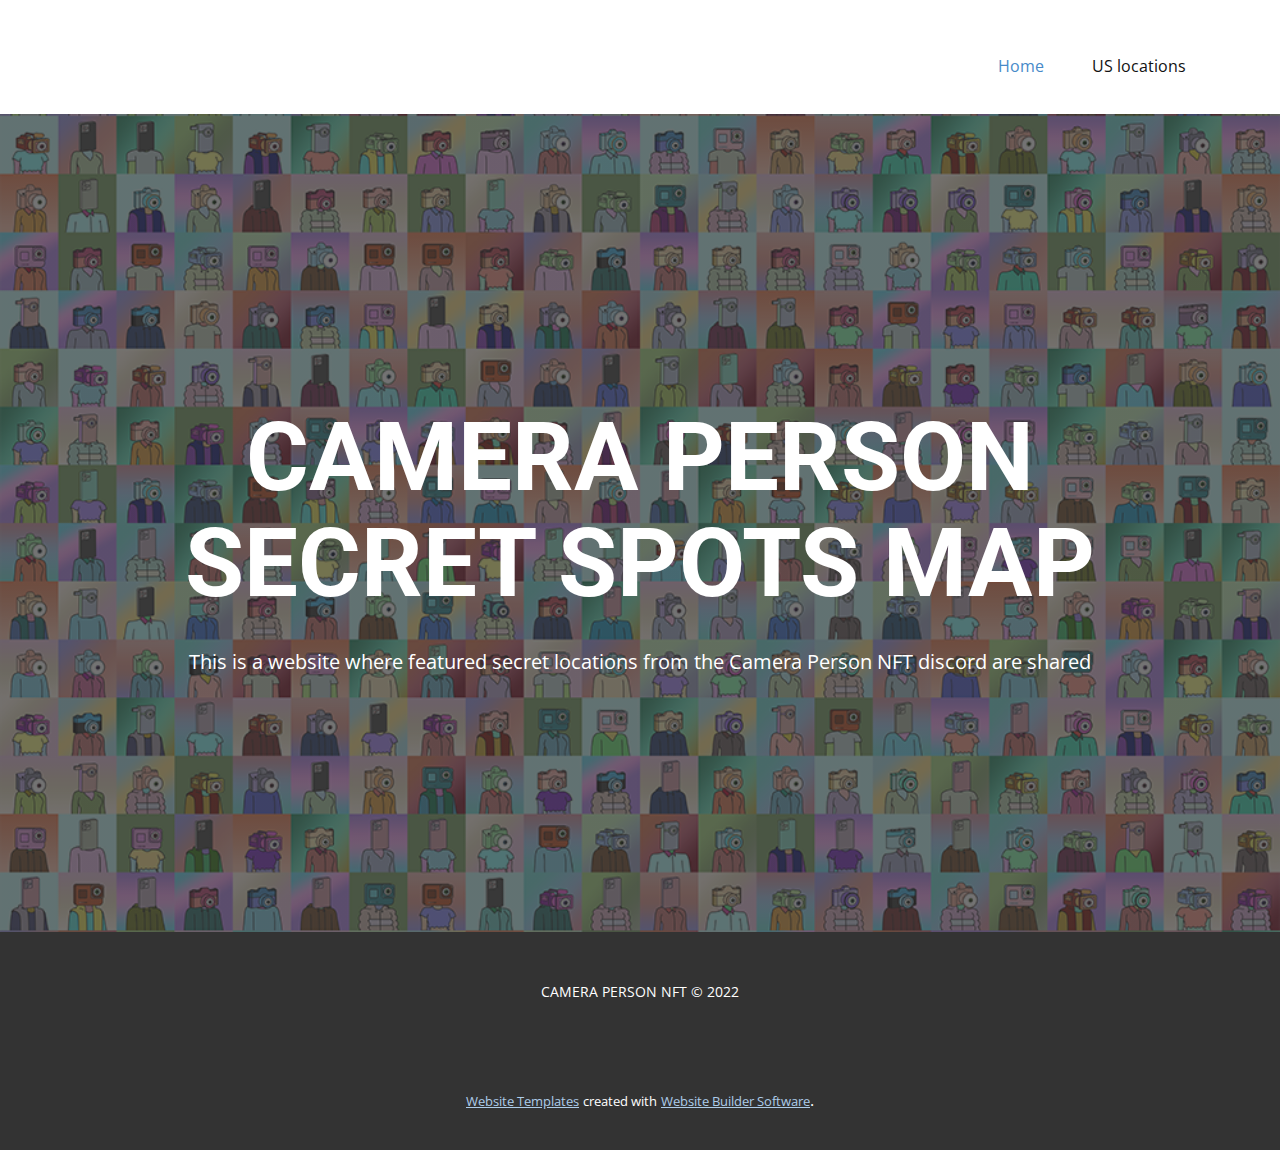
<file: index.html>
<!DOCTYPE html>
<html style="font-size: 16px;">
  <head>
    <meta name="viewport" content="width=device-width, initial-scale=1.0">
    <meta charset="utf-8">
    <meta name="keywords" content="INTUITIVE">
    <meta name="description" content="">
    <meta name="page_type" content="np-template-header-footer-from-plugin">
    <title>Home</title>
    <link rel="stylesheet" href="nicepage.css" media="screen">
<link rel="stylesheet" href="Home.css" media="screen">
    <script class="u-script" type="text/javascript" src="jquery.js" defer=""></script>
    <script class="u-script" type="text/javascript" src="nicepage.js" defer=""></script>
    <meta name="generator" content="Nicepage 4.3.3, nicepage.com">
    <link id="u-theme-google-font" rel="stylesheet" href="https://fonts.googleapis.com/css?family=Roboto:100,100i,300,300i,400,400i,500,500i,700,700i,900,900i|Open+Sans:300,300i,400,400i,600,600i,700,700i,800,800i">
    
    
    <script type="application/ld+json">{
		"@context": "http://schema.org",
		"@type": "Organization",
		"name": ""
}</script>
    <meta name="theme-color" content="#478ac9">
    <meta property="og:title" content="Home">
    <meta property="og:type" content="website">
  </head>
  <body data-home-page="Home.html" data-home-page-title="Home" class="u-body"><header class="u-clearfix u-header u-header" id="sec-f582"><div class="u-clearfix u-sheet u-sheet-1">
        <nav class="u-menu u-menu-dropdown u-offcanvas u-menu-1">
          <div class="menu-collapse" style="font-size: 1rem; letter-spacing: 0px;">
            <a class="u-button-style u-custom-left-right-menu-spacing u-custom-padding-bottom u-custom-top-bottom-menu-spacing u-nav-link u-text-active-palette-1-base u-text-hover-palette-2-base" href="#">
              <svg class="u-svg-link" viewBox="0 0 24 24"><use xmlns:xlink="http://www.w3.org/1999/xlink" xlink:href="#menu-hamburger"></use></svg>
              <svg class="u-svg-content" version="1.1" id="menu-hamburger" viewBox="0 0 16 16" x="0px" y="0px" xmlns:xlink="http://www.w3.org/1999/xlink" xmlns="http://www.w3.org/2000/svg"><g><rect y="1" width="16" height="2"></rect><rect y="7" width="16" height="2"></rect><rect y="13" width="16" height="2"></rect>
</g></svg>
            </a>
          </div>
          <div class="u-custom-menu u-nav-container">
            <ul class="u-nav u-unstyled u-nav-1"><li class="u-nav-item"><a class="u-button-style u-nav-link u-text-active-palette-1-base u-text-hover-palette-2-base" href="Home.html" style="padding: 10px 24px;">Home</a>
</li><li class="u-nav-item"><a class="u-button-style u-nav-link u-text-active-palette-1-base u-text-hover-palette-2-base" href="US-locations.html" style="padding: 10px 24px;">US locations</a>
</li></ul>
          </div>
          <div class="u-custom-menu u-nav-container-collapse">
            <div class="u-black u-container-style u-inner-container-layout u-opacity u-opacity-95 u-sidenav">
              <div class="u-inner-container-layout u-sidenav-overflow">
                <div class="u-menu-close"></div>
                <ul class="u-align-center u-nav u-popupmenu-items u-unstyled u-nav-2"><li class="u-nav-item"><a class="u-button-style u-nav-link" href="Home.html" style="padding: 10px 24px;">Home</a>
</li><li class="u-nav-item"><a class="u-button-style u-nav-link" href="US-locations.html" style="padding: 10px 24px;">US locations</a>
</li></ul>
              </div>
            </div>
            <div class="u-black u-menu-overlay u-opacity u-opacity-70"></div>
          </div>
        </nav>
      </div></header>
    <section class="u-align-center u-clearfix u-image u-shading u-section-1" src="" data-image-width="1000" data-image-height="1000" id="sec-2ee1">
      <div class="u-clearfix u-sheet u-sheet-1">
        <h1 class="u-text u-text-default u-title u-text-1">CAMERA PERSON SECRET SPOTS MAP</h1>
        <p class="u-large-text u-text u-text-default u-text-variant u-text-2">This is a website where featured secret locations from the Camera Person NFT discord are shared</p>
      </div>
    </section>
    
    
    <footer class="u-align-center u-clearfix u-footer u-grey-80 u-footer" id="sec-059f"><div class="u-clearfix u-sheet u-sheet-1">
        <p class="u-small-text u-text u-text-variant u-text-1">CAMERA PERSON NFT © 2022</p>
      </div></footer>
    <section class="u-backlink u-clearfix u-grey-80">
      <a class="u-link" href="https://nicepage.com/website-templates" target="_blank">
        <span>Website Templates</span>
      </a>
      <p class="u-text">
        <span>created with</span>
      </p>
      <a class="u-link" href="" target="_blank">
        <span>Website Builder Software</span>
      </a>. 
    </section>
  </body>
</html>
</file>
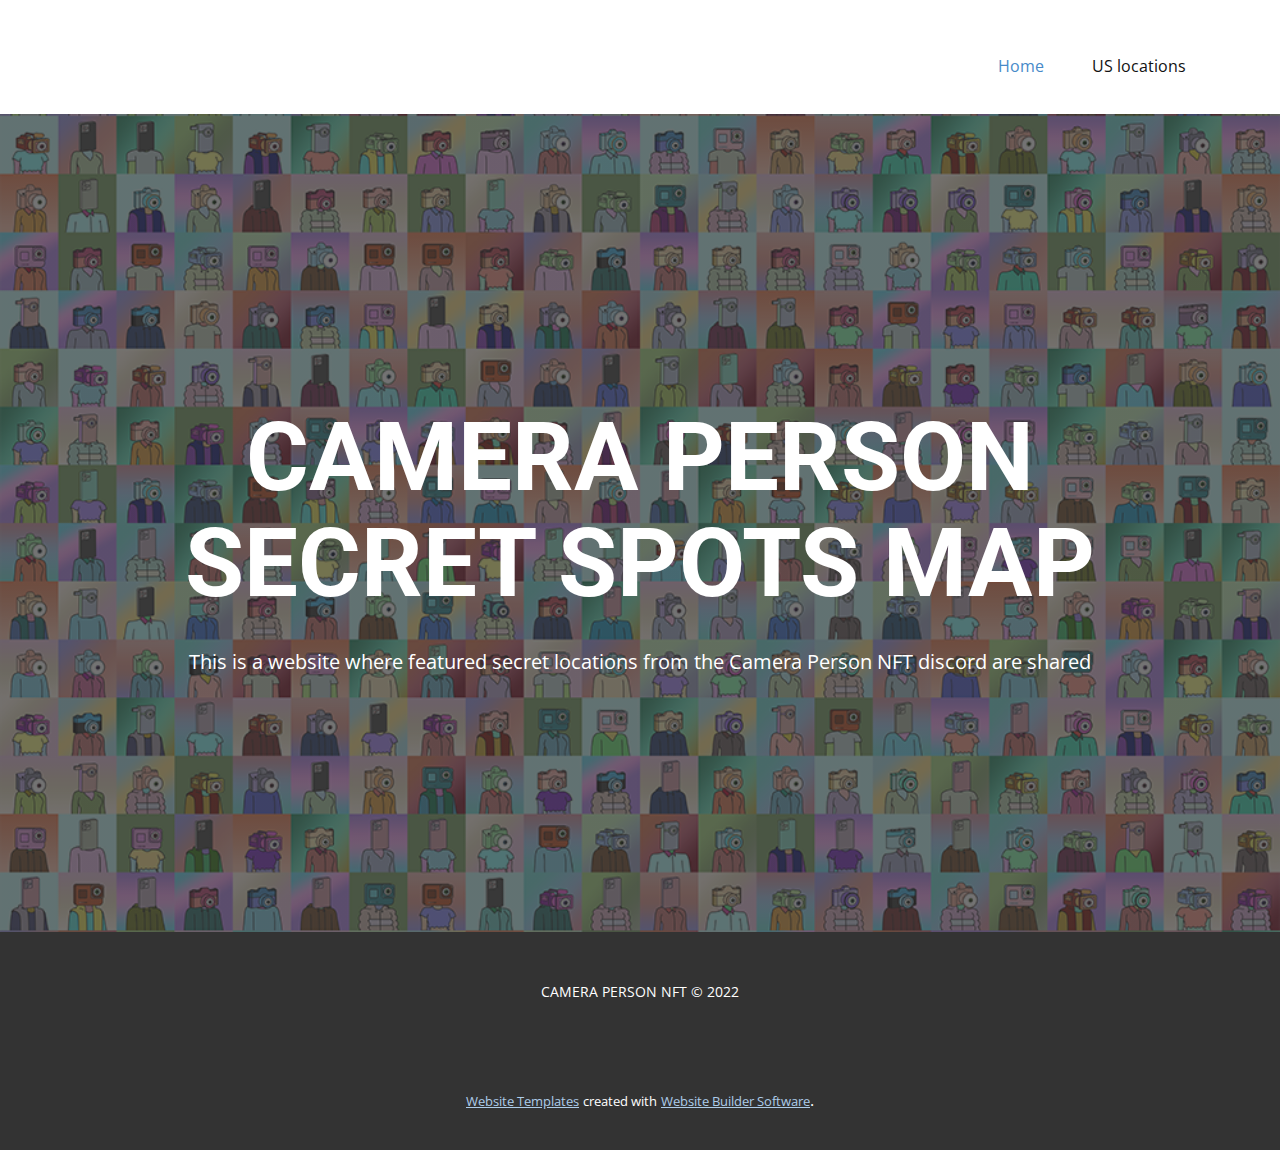
<file: Home.html>
<!DOCTYPE html>
<html style="font-size: 16px;">
  <head>
    <meta name="viewport" content="width=device-width, initial-scale=1.0">
    <meta charset="utf-8">
    <meta name="keywords" content="INTUITIVE">
    <meta name="description" content="">
    <meta name="page_type" content="np-template-header-footer-from-plugin">
    <title>Home</title>
    <link rel="stylesheet" href="nicepage.css" media="screen">
<link rel="stylesheet" href="Home.css" media="screen">
    <script class="u-script" type="text/javascript" src="jquery.js" defer=""></script>
    <script class="u-script" type="text/javascript" src="nicepage.js" defer=""></script>
    <meta name="generator" content="Nicepage 4.3.3, nicepage.com">
    <link id="u-theme-google-font" rel="stylesheet" href="https://fonts.googleapis.com/css?family=Roboto:100,100i,300,300i,400,400i,500,500i,700,700i,900,900i|Open+Sans:300,300i,400,400i,600,600i,700,700i,800,800i">
    
    
    <script type="application/ld+json">{
		"@context": "http://schema.org",
		"@type": "Organization",
		"name": ""
}</script>
    <meta name="theme-color" content="#478ac9">
    <meta property="og:title" content="Home">
    <meta property="og:type" content="website">
  </head>
  <body class="u-body"><header class="u-clearfix u-header u-header" id="sec-f582"><div class="u-clearfix u-sheet u-sheet-1">
        <nav class="u-menu u-menu-dropdown u-offcanvas u-menu-1">
          <div class="menu-collapse" style="font-size: 1rem; letter-spacing: 0px;">
            <a class="u-button-style u-custom-left-right-menu-spacing u-custom-padding-bottom u-custom-top-bottom-menu-spacing u-nav-link u-text-active-palette-1-base u-text-hover-palette-2-base" href="#">
              <svg class="u-svg-link" viewBox="0 0 24 24"><use xmlns:xlink="http://www.w3.org/1999/xlink" xlink:href="#menu-hamburger"></use></svg>
              <svg class="u-svg-content" version="1.1" id="menu-hamburger" viewBox="0 0 16 16" x="0px" y="0px" xmlns:xlink="http://www.w3.org/1999/xlink" xmlns="http://www.w3.org/2000/svg"><g><rect y="1" width="16" height="2"></rect><rect y="7" width="16" height="2"></rect><rect y="13" width="16" height="2"></rect>
</g></svg>
            </a>
          </div>
          <div class="u-custom-menu u-nav-container">
            <ul class="u-nav u-unstyled u-nav-1"><li class="u-nav-item"><a class="u-button-style u-nav-link u-text-active-palette-1-base u-text-hover-palette-2-base" href="Home.html" style="padding: 10px 24px;">Home</a>
</li><li class="u-nav-item"><a class="u-button-style u-nav-link u-text-active-palette-1-base u-text-hover-palette-2-base" href="US-locations.html" style="padding: 10px 24px;">US locations</a>
</li></ul>
          </div>
          <div class="u-custom-menu u-nav-container-collapse">
            <div class="u-black u-container-style u-inner-container-layout u-opacity u-opacity-95 u-sidenav">
              <div class="u-inner-container-layout u-sidenav-overflow">
                <div class="u-menu-close"></div>
                <ul class="u-align-center u-nav u-popupmenu-items u-unstyled u-nav-2"><li class="u-nav-item"><a class="u-button-style u-nav-link" href="Home.html" style="padding: 10px 24px;">Home</a>
</li><li class="u-nav-item"><a class="u-button-style u-nav-link" href="US-locations.html" style="padding: 10px 24px;">US locations</a>
</li></ul>
              </div>
            </div>
            <div class="u-black u-menu-overlay u-opacity u-opacity-70"></div>
          </div>
        </nav>
      </div></header>
    <section class="u-align-center u-clearfix u-image u-shading u-section-1" src="" data-image-width="1000" data-image-height="1000" id="sec-2ee1">
      <div class="u-clearfix u-sheet u-sheet-1">
        <h1 class="u-text u-text-default u-title u-text-1">CAMERA PERSON SECRET SPOTS MAP</h1>
        <p class="u-large-text u-text u-text-default u-text-variant u-text-2">This is a website where featured secret locations from the Camera Person NFT discord are shared</p>
      </div>
    </section>
    
    
    <footer class="u-align-center u-clearfix u-footer u-grey-80 u-footer" id="sec-059f"><div class="u-clearfix u-sheet u-sheet-1">
        <p class="u-small-text u-text u-text-variant u-text-1">CAMERA PERSON NFT © 2022</p>
      </div></footer>
    <section class="u-backlink u-clearfix u-grey-80">
      <a class="u-link" href="https://nicepage.com/website-templates" target="_blank">
        <span>Website Templates</span>
      </a>
      <p class="u-text">
        <span>created with</span>
      </p>
      <a class="u-link" href="" target="_blank">
        <span>Website Builder Software</span>
      </a>. 
    </section>
  </body>
</html>
</file>
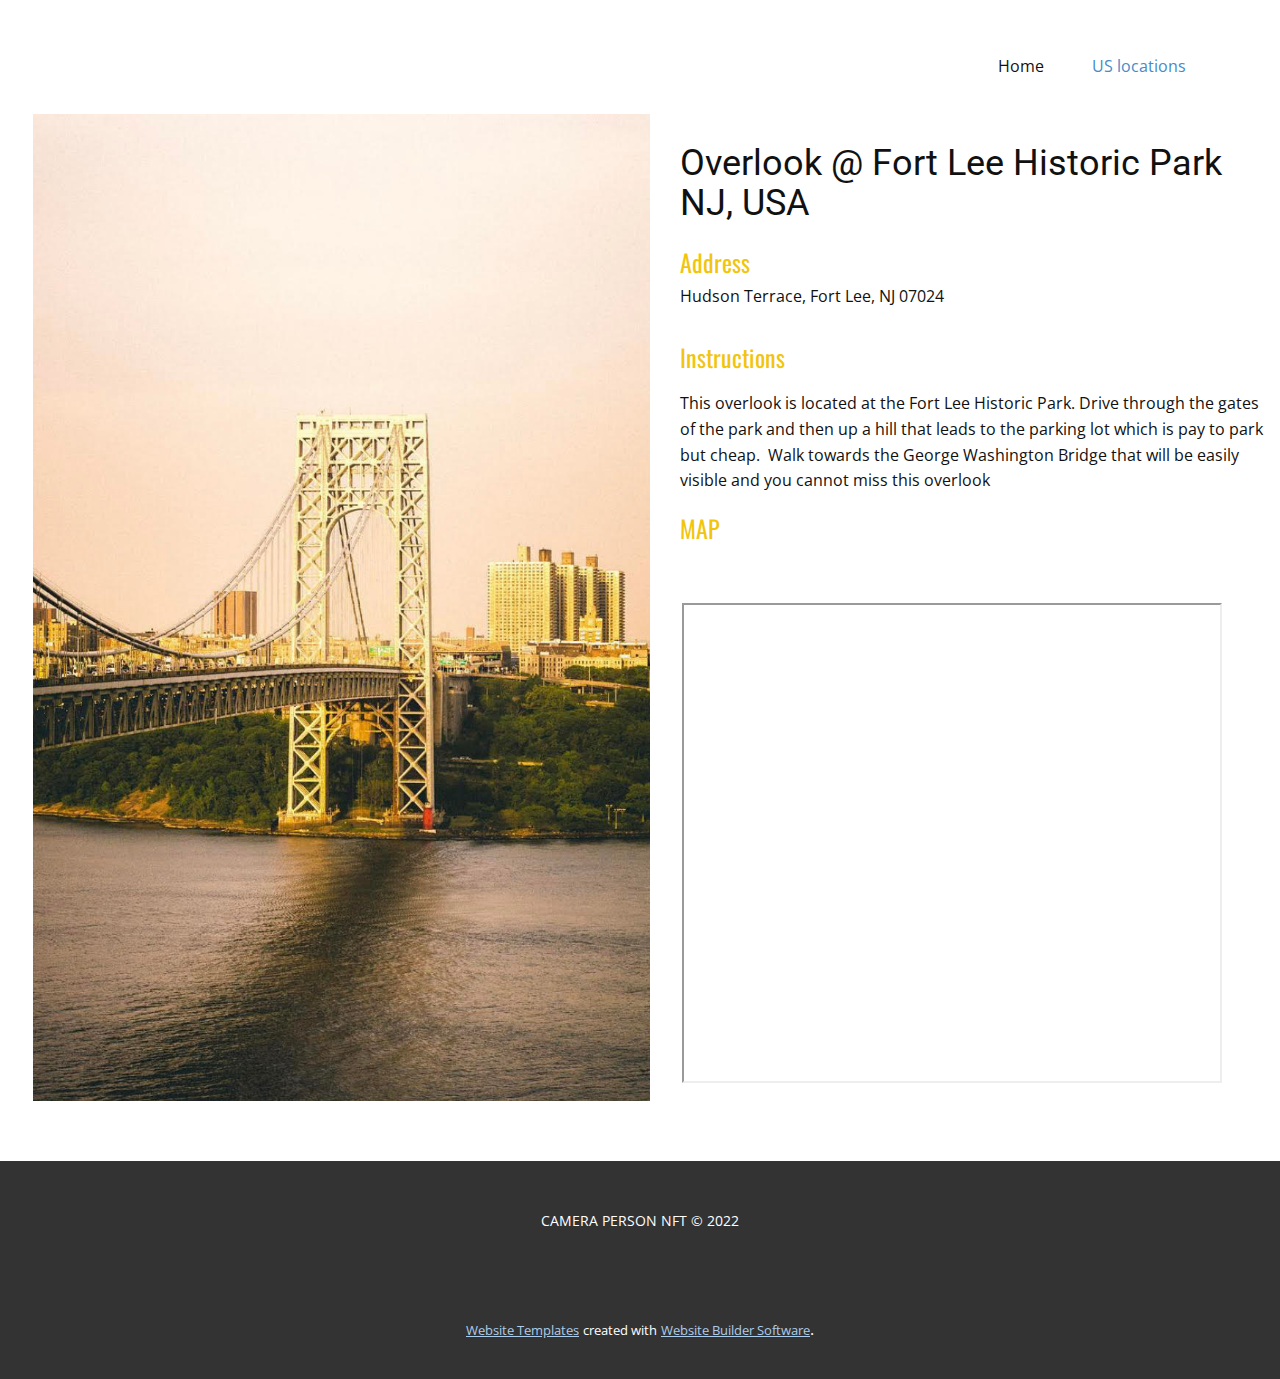
<file: US-locations.html>
<!DOCTYPE html>
<html style="font-size: 16px;">
  <head>
    <meta name="viewport" content="width=device-width, initial-scale=1.0">
    <meta charset="utf-8">
    <meta name="keywords" content="Overlook @ Fort Lee Historic ParkNJ, USA">
    <meta name="description" content="">
    <meta name="page_type" content="np-template-header-footer-from-plugin">
    <title>US locations</title>
    <link rel="stylesheet" href="nicepage.css" media="screen">
<link rel="stylesheet" href="US-locations.css" media="screen">
    <script class="u-script" type="text/javascript" src="jquery.js" defer=""></script>
    <script class="u-script" type="text/javascript" src="nicepage.js" defer=""></script>
    <meta name="generator" content="Nicepage 4.3.3, nicepage.com">
    <link id="u-theme-google-font" rel="stylesheet" href="https://fonts.googleapis.com/css?family=Roboto:100,100i,300,300i,400,400i,500,500i,700,700i,900,900i|Open+Sans:300,300i,400,400i,600,600i,700,700i,800,800i">
    <link id="u-page-google-font" rel="stylesheet" href="https://fonts.googleapis.com/css?family=Oswald:200,300,400,500,600,700">
    
    
    <script type="application/ld+json">{
		"@context": "http://schema.org",
		"@type": "Organization",
		"name": ""
}</script>
    <meta name="theme-color" content="#478ac9">
    <meta property="og:title" content="US locations">
    <meta property="og:type" content="website">
  </head>
  <body class="u-body"><header class="u-clearfix u-header u-header" id="sec-f582"><div class="u-clearfix u-sheet u-sheet-1">
        <nav class="u-menu u-menu-dropdown u-offcanvas u-menu-1">
          <div class="menu-collapse" style="font-size: 1rem; letter-spacing: 0px;">
            <a class="u-button-style u-custom-left-right-menu-spacing u-custom-padding-bottom u-custom-top-bottom-menu-spacing u-nav-link u-text-active-palette-1-base u-text-hover-palette-2-base" href="#">
              <svg class="u-svg-link" viewBox="0 0 24 24"><use xmlns:xlink="http://www.w3.org/1999/xlink" xlink:href="#menu-hamburger"></use></svg>
              <svg class="u-svg-content" version="1.1" id="menu-hamburger" viewBox="0 0 16 16" x="0px" y="0px" xmlns:xlink="http://www.w3.org/1999/xlink" xmlns="http://www.w3.org/2000/svg"><g><rect y="1" width="16" height="2"></rect><rect y="7" width="16" height="2"></rect><rect y="13" width="16" height="2"></rect>
</g></svg>
            </a>
          </div>
          <div class="u-custom-menu u-nav-container">
            <ul class="u-nav u-unstyled u-nav-1"><li class="u-nav-item"><a class="u-button-style u-nav-link u-text-active-palette-1-base u-text-hover-palette-2-base" href="Home.html" style="padding: 10px 24px;">Home</a>
</li><li class="u-nav-item"><a class="u-button-style u-nav-link u-text-active-palette-1-base u-text-hover-palette-2-base" href="US-locations.html" style="padding: 10px 24px;">US locations</a>
</li></ul>
          </div>
          <div class="u-custom-menu u-nav-container-collapse">
            <div class="u-black u-container-style u-inner-container-layout u-opacity u-opacity-95 u-sidenav">
              <div class="u-inner-container-layout u-sidenav-overflow">
                <div class="u-menu-close"></div>
                <ul class="u-align-center u-nav u-popupmenu-items u-unstyled u-nav-2"><li class="u-nav-item"><a class="u-button-style u-nav-link" href="Home.html" style="padding: 10px 24px;">Home</a>
</li><li class="u-nav-item"><a class="u-button-style u-nav-link" href="US-locations.html" style="padding: 10px 24px;">US locations</a>
</li></ul>
              </div>
            </div>
            <div class="u-black u-menu-overlay u-opacity u-opacity-70"></div>
          </div>
        </nav>
      </div></header> 
    <section class="u-align-center u-clearfix u-section-1" id="carousel_2647">
      <div class="u-clearfix u-sheet u-sheet-1">
        <div class="u-clearfix u-layout-wrap u-layout-wrap-1">
          <div class="u-layout">
            <div class="u-layout-row">
              <div class="u-align-left u-container-style u-image u-layout-cell u-right-cell u-size-30 u-image-1" data-image-width="1170" data-image-height="1347">
                <div class="u-container-layout u-container-layout-1"></div>
              </div>
              <div class="u-container-style u-layout-cell u-left-cell u-size-30 u-layout-cell-2">
                <div class="u-container-layout u-container-layout-2">
                  <h1 class="u-text u-text-default u-text-1">Overlook @ Fort Lee Historic Park<br>NJ, USA
                  </h1>
                  <h4 class="u-custom-font u-font-oswald u-text u-text-default u-text-palette-3-base u-text-2">Address</h4>
                  <p class="u-text u-text-3">
                    <a class="module__title__link u-active-none u-border-none u-btn u-button-link u-button-style u-hover-none u-none u-text-body-color u-btn-1" href="https://www.tripadvisor.com/Attraction_Review-g46446-d6899671-Reviews-Fort_Lee_Historic_Park-Fort_Lee_New_Jersey.html?m=63959" title="View on Tripadvisor" target="_blank" rel="noopener"> Hudson Terrace, Fort Lee, NJ 07024</a>
                  </p>
                  <h4 class="u-custom-font u-font-oswald u-text u-text-palette-3-base u-text-4">Instructions</h4>
                  <p class="u-text u-text-default u-text-5">This overlook is located at the Fort Lee Historic Park. Drive through the gates of the park and then up a hill that leads to the parking lot which is pay to park but cheap.&nbsp; Walk towards the George Washington Bridge that will be easily visible and you cannot miss this overlook</p>
                  <h4 class="u-custom-font u-font-oswald u-text u-text-palette-3-base u-text-6">MAP</h4>
                  <div class="u-clearfix u-custom-html u-custom-html-1">
                    <iframe src="https://www.google.com/maps/d/u/0/embed?mid=14gbaCzqFeC8foQg1iGNPXyL4diX9S40C&amp;ehbc=2E312F" width="540" height="480"></iframe>
                  </div>
                </div>
              </div>
            </div>
          </div>
        </div>
      </div>
    </section>
    
    
    <footer class="u-align-center u-clearfix u-footer u-grey-80 u-footer" id="sec-059f"><div class="u-clearfix u-sheet u-sheet-1">
        <p class="u-small-text u-text u-text-variant u-text-1">CAMERA PERSON NFT © 2022</p>
      </div></footer>
    <section class="u-backlink u-clearfix u-grey-80">
      <a class="u-link" href="https://nicepage.com/website-templates" target="_blank">
        <span>Website Templates</span>
      </a>
      <p class="u-text">
        <span>created with</span>
      </p>
      <a class="u-link" href="" target="_blank">
        <span>Website Builder Software</span>
      </a>. 
    </section>
  </body>
</html>
</file>
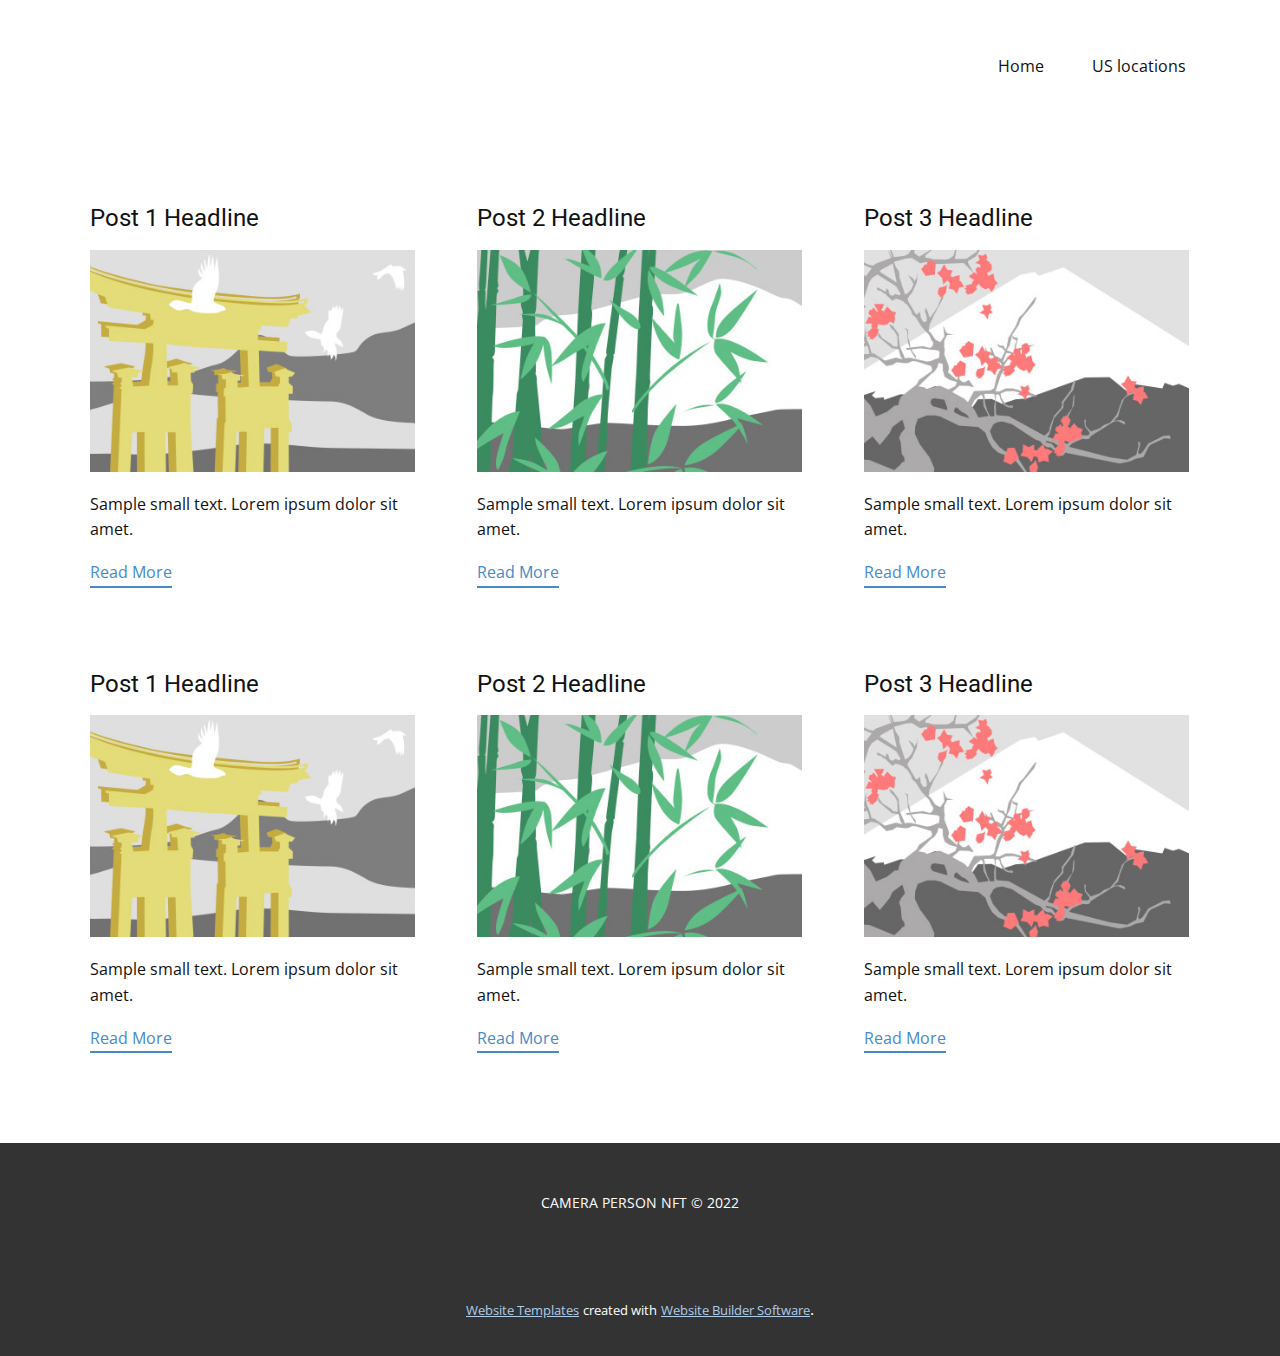
<file: blog/blog.html>
<html style="font-size: 16px;"><head>
    <meta name="viewport" content="width=device-width, initial-scale=1.0">
    <meta charset="utf-8">
    <meta name="keywords" content="">
    <meta name="description" content="">
    <meta name="page_type" content="np-template-header-footer-from-plugin">
    <title>Blog Template</title>
    <link rel="stylesheet" href="../nicepage.css" media="screen">
<link rel="stylesheet" href="../Blog-Template.css" media="screen">
    <script class="u-script" type="text/javascript" src="../jquery.js" defer=""></script>
    <script class="u-script" type="text/javascript" src="../nicepage.js" defer=""></script>
    <meta name="generator" content="Nicepage 4.3.3, nicepage.com">
    <link id="u-theme-google-font" rel="stylesheet" href="https://fonts.googleapis.com/css?family=Roboto:100,100i,300,300i,400,400i,500,500i,700,700i,900,900i|Open+Sans:300,300i,400,400i,600,600i,700,700i,800,800i">
    
    
    <script type="application/ld+json">{
		"@context": "http://schema.org",
		"@type": "Organization",
		"name": ""
}</script>
    <meta name="theme-color" content="#478ac9">
  </head>
  <body class="u-body"><header class="u-clearfix u-header u-header" id="sec-f582"><div class="u-clearfix u-sheet u-sheet-1">
        <nav class="u-menu u-menu-dropdown u-offcanvas u-menu-1">
          <div class="menu-collapse" style="font-size: 1rem; letter-spacing: 0px;">
            <a class="u-button-style u-custom-left-right-menu-spacing u-custom-padding-bottom u-custom-top-bottom-menu-spacing u-nav-link u-text-active-palette-1-base u-text-hover-palette-2-base" href="#">
              <svg class="u-svg-link" viewBox="0 0 24 24"><use xmlns:xlink="http://www.w3.org/1999/xlink" xlink:href="#menu-hamburger"></use></svg>
              <svg class="u-svg-content" version="1.1" id="menu-hamburger" viewBox="0 0 16 16" x="0px" y="0px" xmlns:xlink="http://www.w3.org/1999/xlink" xmlns="http://www.w3.org/2000/svg"><g><rect y="1" width="16" height="2"></rect><rect y="7" width="16" height="2"></rect><rect y="13" width="16" height="2"></rect>
</g></svg>
            </a>
          </div>
          <div class="u-custom-menu u-nav-container">
            <ul class="u-nav u-unstyled u-nav-1"><li class="u-nav-item"><a class="u-button-style u-nav-link u-text-active-palette-1-base u-text-hover-palette-2-base" href="../Home.html" style="padding: 10px 24px;">Home</a>
</li><li class="u-nav-item"><a class="u-button-style u-nav-link u-text-active-palette-1-base u-text-hover-palette-2-base" href="../US-locations.html" style="padding: 10px 24px;">US locations</a>
</li></ul>
          </div>
          <div class="u-custom-menu u-nav-container-collapse">
            <div class="u-black u-container-style u-inner-container-layout u-opacity u-opacity-95 u-sidenav">
              <div class="u-inner-container-layout u-sidenav-overflow">
                <div class="u-menu-close"></div>
                <ul class="u-align-center u-nav u-popupmenu-items u-unstyled u-nav-2"><li class="u-nav-item"><a class="u-button-style u-nav-link" href="../Home.html" style="padding: 10px 24px;">Home</a>
</li><li class="u-nav-item"><a class="u-button-style u-nav-link" href="../US-locations.html" style="padding: 10px 24px;">US locations</a>
</li></ul>
              </div>
            </div>
            <div class="u-black u-menu-overlay u-opacity u-opacity-70"></div>
          </div>
        </nav>
      </div></header>
    <section class="u-clearfix u-section-1" id="sec-3d18">
      <div class="u-clearfix u-sheet u-valign-middle u-sheet-1"><!--blog--><!--blog_options_json--><!--{"type":"Recent","source":"","tags":"","count":""}--><!--/blog_options_json-->
        <div class="u-blog u-expanded-width u-repeater u-repeater-1"><!--blog_post-->
          <div class="u-blog-post u-container-style u-repeater-item u-white u-repeater-item-1">
            <div class="u-container-layout u-similar-container u-valign-top u-container-layout-1"><!--blog_post_header-->
              <h4 class="u-blog-control u-text u-text-1">
                <a class="u-post-header-link" href="../blog/post-5.html"><!--blog_post_header_content-->Post 1 Headline<!--/blog_post_header_content--></a>
              </h4><!--/blog_post_header--><!--blog_post_image-->
              <a class="u-post-header-link" href="../blog/post-5.html"><img alt="" class="u-blog-control u-expanded-width u-image u-image-default u-image-1" src="[data-uri]"></a><!--/blog_post_image--><!--blog_post_content-->
              <div class="u-blog-control u-post-content u-text u-text-2 fr-view">Sample small text. Lorem ipsum dolor sit amet.</div><!--/blog_post_content--><!--blog_post_readmore-->
              <a href="../blog/post-5.html" class="u-blog-control u-border-2 u-border-palette-1-base u-btn u-btn-rectangle u-button-style u-none u-btn-1"><!--blog_post_readmore_content--><!--options_json--><!--{"content":"","defaultValue":"Read More"}--><!--/options_json-->Read More<!--/blog_post_readmore_content--></a><!--/blog_post_readmore-->
            </div>
          </div><div class="u-blog-post u-container-style u-repeater-item u-video-cover u-white">
            <div class="u-container-layout u-similar-container u-valign-top u-container-layout-2"><!--blog_post_header-->
              <h4 class="u-blog-control u-text u-text-3">
                <a class="u-post-header-link" href="../blog/post-4.html"><!--blog_post_header_content-->Post 2 Headline<!--/blog_post_header_content--></a>
              </h4><!--/blog_post_header--><!--blog_post_image-->
              <a class="u-post-header-link" href="../blog/post-4.html"><img alt="" class="u-blog-control u-expanded-width u-image u-image-default u-image-2" src="[data-uri]"></a><!--/blog_post_image--><!--blog_post_content-->
              <div class="u-blog-control u-post-content u-text u-text-4 fr-view">Sample small text. Lorem ipsum dolor sit amet.</div><!--/blog_post_content--><!--blog_post_readmore-->
              <a href="../blog/post-4.html" class="u-blog-control u-border-2 u-border-palette-1-base u-btn u-btn-rectangle u-button-style u-none u-btn-2"><!--blog_post_readmore_content--><!--options_json--><!--{"content":"","defaultValue":"Read More"}--><!--/options_json-->Read More<!--/blog_post_readmore_content--></a><!--/blog_post_readmore-->
            </div>
          </div><div class="u-blog-post u-container-style u-repeater-item u-video-cover u-white">
            <div class="u-container-layout u-similar-container u-valign-top u-container-layout-3"><!--blog_post_header-->
              <h4 class="u-blog-control u-text u-text-5">
                <a class="u-post-header-link" href="../blog/post-3.html"><!--blog_post_header_content-->Post 3 Headline<!--/blog_post_header_content--></a>
              </h4><!--/blog_post_header--><!--blog_post_image-->
              <a class="u-post-header-link" href="../blog/post-3.html"><img alt="" class="u-blog-control u-expanded-width u-image u-image-default u-image-3" src="[data-uri]"></a><!--/blog_post_image--><!--blog_post_content-->
              <div class="u-blog-control u-post-content u-text u-text-6 fr-view">Sample small text. Lorem ipsum dolor sit amet.</div><!--/blog_post_content--><!--blog_post_readmore-->
              <a href="../blog/post-3.html" class="u-blog-control u-border-2 u-border-palette-1-base u-btn u-btn-rectangle u-button-style u-none u-btn-3"><!--blog_post_readmore_content--><!--options_json--><!--{"content":"","defaultValue":"Read More"}--><!--/options_json-->Read More<!--/blog_post_readmore_content--></a><!--/blog_post_readmore-->
            </div>
          </div><div class="u-blog-post u-container-style u-repeater-item u-white u-repeater-item-1">
            <div class="u-container-layout u-similar-container u-valign-top u-container-layout-1"><!--blog_post_header-->
              <h4 class="u-blog-control u-text u-text-1">
                <a class="u-post-header-link" href="../blog/post-2.html"><!--blog_post_header_content-->Post 1 Headline<!--/blog_post_header_content--></a>
              </h4><!--/blog_post_header--><!--blog_post_image-->
              <a class="u-post-header-link" href="../blog/post-2.html"><img alt="" class="u-blog-control u-expanded-width u-image u-image-default u-image-1" src="[data-uri]"></a><!--/blog_post_image--><!--blog_post_content-->
              <div class="u-blog-control u-post-content u-text u-text-2 fr-view">Sample small text. Lorem ipsum dolor sit amet.</div><!--/blog_post_content--><!--blog_post_readmore-->
              <a href="../blog/post-2.html" class="u-blog-control u-border-2 u-border-palette-1-base u-btn u-btn-rectangle u-button-style u-none u-btn-1"><!--blog_post_readmore_content--><!--options_json--><!--{"content":"","defaultValue":"Read More"}--><!--/options_json-->Read More<!--/blog_post_readmore_content--></a><!--/blog_post_readmore-->
            </div>
          </div><div class="u-blog-post u-container-style u-repeater-item u-video-cover u-white">
            <div class="u-container-layout u-similar-container u-valign-top u-container-layout-2"><!--blog_post_header-->
              <h4 class="u-blog-control u-text u-text-3">
                <a class="u-post-header-link" href="../blog/post-1.html"><!--blog_post_header_content-->Post 2 Headline<!--/blog_post_header_content--></a>
              </h4><!--/blog_post_header--><!--blog_post_image-->
              <a class="u-post-header-link" href="../blog/post-1.html"><img alt="" class="u-blog-control u-expanded-width u-image u-image-default u-image-2" src="[data-uri]"></a><!--/blog_post_image--><!--blog_post_content-->
              <div class="u-blog-control u-post-content u-text u-text-4 fr-view">Sample small text. Lorem ipsum dolor sit amet.</div><!--/blog_post_content--><!--blog_post_readmore-->
              <a href="../blog/post-1.html" class="u-blog-control u-border-2 u-border-palette-1-base u-btn u-btn-rectangle u-button-style u-none u-btn-2"><!--blog_post_readmore_content--><!--options_json--><!--{"content":"","defaultValue":"Read More"}--><!--/options_json-->Read More<!--/blog_post_readmore_content--></a><!--/blog_post_readmore-->
            </div>
          </div><div class="u-blog-post u-container-style u-repeater-item u-video-cover u-white">
            <div class="u-container-layout u-similar-container u-valign-top u-container-layout-3"><!--blog_post_header-->
              <h4 class="u-blog-control u-text u-text-5">
                <a class="u-post-header-link" href="../blog/post.html"><!--blog_post_header_content-->Post 3 Headline<!--/blog_post_header_content--></a>
              </h4><!--/blog_post_header--><!--blog_post_image-->
              <a class="u-post-header-link" href="../blog/post.html"><img alt="" class="u-blog-control u-expanded-width u-image u-image-default u-image-3" src="[data-uri]"></a><!--/blog_post_image--><!--blog_post_content-->
              <div class="u-blog-control u-post-content u-text u-text-6 fr-view">Sample small text. Lorem ipsum dolor sit amet.</div><!--/blog_post_content--><!--blog_post_readmore-->
              <a href="../blog/post.html" class="u-blog-control u-border-2 u-border-palette-1-base u-btn u-btn-rectangle u-button-style u-none u-btn-3"><!--blog_post_readmore_content--><!--options_json--><!--{"content":"","defaultValue":"Read More"}--><!--/options_json-->Read More<!--/blog_post_readmore_content--></a><!--/blog_post_readmore-->
            </div>
          </div><!--/blog_post--><!--blog_post-->
          <!--/blog_post--><!--blog_post-->
          <!--/blog_post-->
        </div><!--/blog-->
      </div>
    </section>
    
    
    <footer class="u-align-center u-clearfix u-footer u-grey-80 u-footer" id="sec-059f"><div class="u-clearfix u-sheet u-sheet-1">
        <p class="u-small-text u-text u-text-variant u-text-1">CAMERA PERSON NFT © 2022</p>
      </div></footer>
    <section class="u-backlink u-clearfix u-grey-80">
      <a class="u-link" href="https://nicepage.com/website-templates" target="_blank">
        <span>Website Templates</span>
      </a>
      <p class="u-text">
        <span>created with</span>
      </p>
      <a class="u-link" href="" target="_blank">
        <span>Website Builder Software</span>
      </a>. 
    </section>
  
</body></html>
</file>
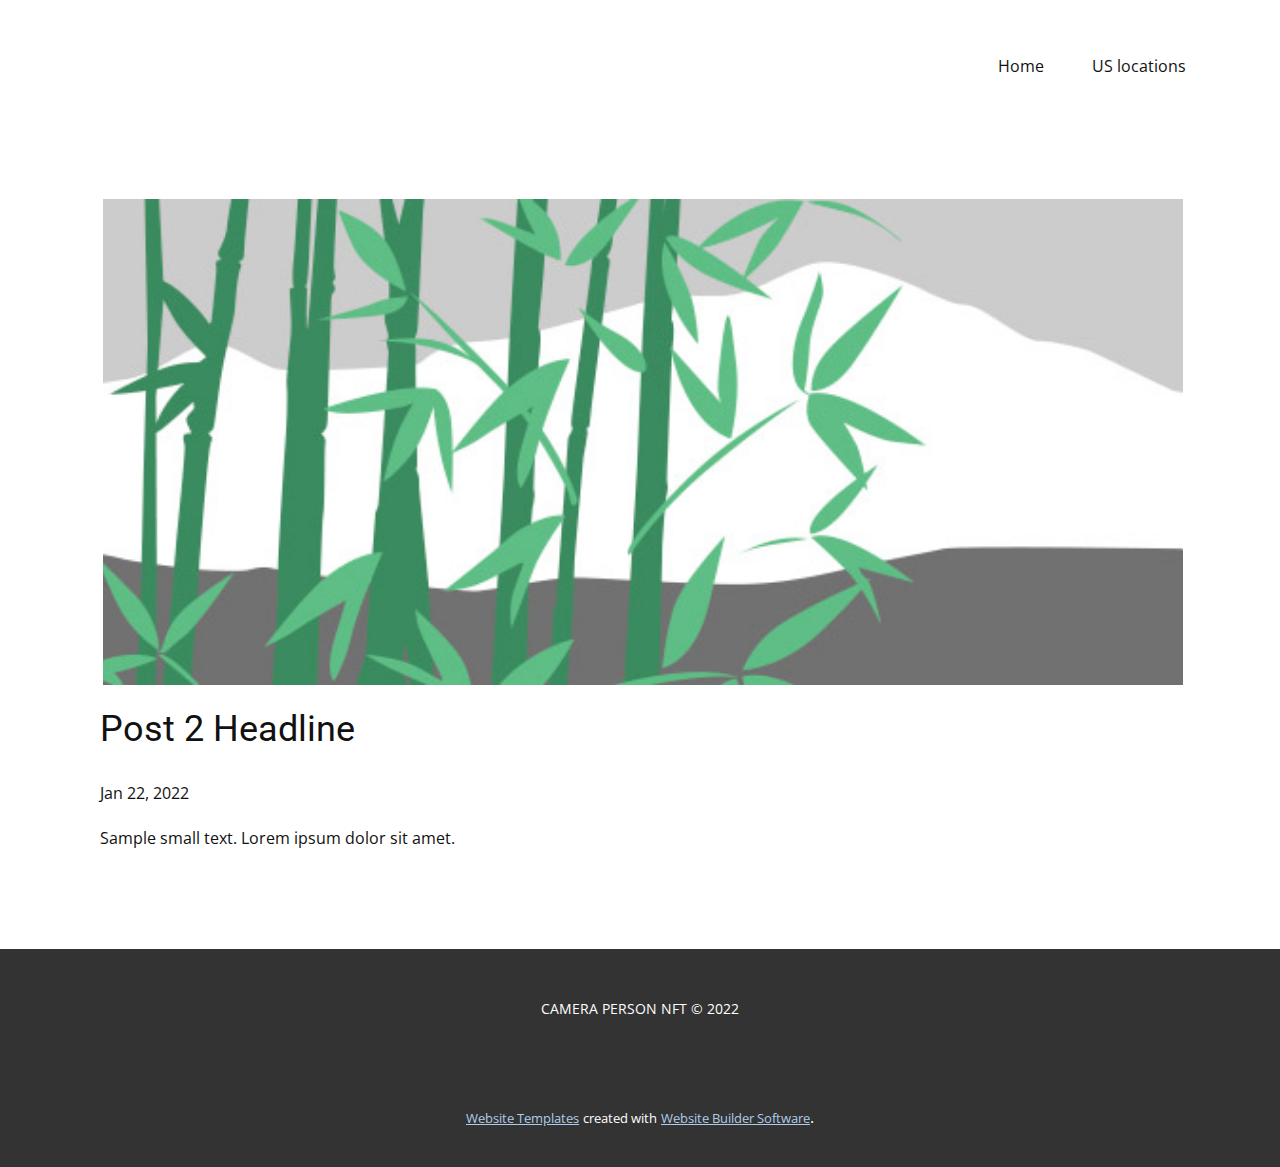
<file: blog/post-1.html>
<!doctype html>
<html style="font-size: 16px;"><head>
    <meta name="viewport" content="width=device-width, initial-scale=1.0">
    <meta charset="utf-8">
    <meta name="keywords" content="Post 1 Headline">
    <meta name="description" content="">
    <meta name="page_type" content="np-template-header-footer-from-plugin">
    <title>Post 2 Headline</title>
    <link rel="stylesheet" href="../nicepage.css" media="screen">
<link rel="stylesheet" href="../Post-Template.css" media="screen">
    <script class="u-script" type="text/javascript" src="../jquery.js" defer=""></script>
    <script class="u-script" type="text/javascript" src="../nicepage.js" defer=""></script>
    <meta name="generator" content="Nicepage 4.3.3, nicepage.com">
    <link id="u-theme-google-font" rel="stylesheet" href="https://fonts.googleapis.com/css?family=Roboto:100,100i,300,300i,400,400i,500,500i,700,700i,900,900i|Open+Sans:300,300i,400,400i,600,600i,700,700i,800,800i">
    
    
    <script type="application/ld+json">{
		"@context": "http://schema.org",
		"@type": "Organization",
		"name": ""
}</script>
    <meta name="theme-color" content="#478ac9">
  </head>
  <body class="u-body"><header class="u-clearfix u-header u-header" id="sec-f582"><div class="u-clearfix u-sheet u-sheet-1">
        <nav class="u-menu u-menu-dropdown u-offcanvas u-menu-1">
          <div class="menu-collapse" style="font-size: 1rem; letter-spacing: 0px;">
            <a class="u-button-style u-custom-left-right-menu-spacing u-custom-padding-bottom u-custom-top-bottom-menu-spacing u-nav-link u-text-active-palette-1-base u-text-hover-palette-2-base" href="#">
              <svg class="u-svg-link" viewBox="0 0 24 24"><use xmlns:xlink="http://www.w3.org/1999/xlink" xlink:href="#menu-hamburger"></use></svg>
              <svg class="u-svg-content" version="1.1" id="menu-hamburger" viewBox="0 0 16 16" x="0px" y="0px" xmlns:xlink="http://www.w3.org/1999/xlink" xmlns="http://www.w3.org/2000/svg"><g><rect y="1" width="16" height="2"></rect><rect y="7" width="16" height="2"></rect><rect y="13" width="16" height="2"></rect>
</g></svg>
            </a>
          </div>
          <div class="u-custom-menu u-nav-container">
            <ul class="u-nav u-unstyled u-nav-1"><li class="u-nav-item"><a class="u-button-style u-nav-link u-text-active-palette-1-base u-text-hover-palette-2-base" href="../Home.html" style="padding: 10px 24px;">Home</a>
</li><li class="u-nav-item"><a class="u-button-style u-nav-link u-text-active-palette-1-base u-text-hover-palette-2-base" href="../US-locations.html" style="padding: 10px 24px;">US locations</a>
</li></ul>
          </div>
          <div class="u-custom-menu u-nav-container-collapse">
            <div class="u-black u-container-style u-inner-container-layout u-opacity u-opacity-95 u-sidenav">
              <div class="u-inner-container-layout u-sidenav-overflow">
                <div class="u-menu-close"></div>
                <ul class="u-align-center u-nav u-popupmenu-items u-unstyled u-nav-2"><li class="u-nav-item"><a class="u-button-style u-nav-link" href="../Home.html" style="padding: 10px 24px;">Home</a>
</li><li class="u-nav-item"><a class="u-button-style u-nav-link" href="../US-locations.html" style="padding: 10px 24px;">US locations</a>
</li></ul>
              </div>
            </div>
            <div class="u-black u-menu-overlay u-opacity u-opacity-70"></div>
          </div>
        </nav>
      </div></header>
    <section class="u-align-center u-clearfix u-section-1" id="sec-ac50">
      <div class="u-clearfix u-sheet u-valign-middle-md u-valign-middle-sm u-valign-middle-xs u-sheet-1"><!--post_details--><!--post_details_options_json--><!--{"source":""}--><!--/post_details_options_json--><!--blog_post-->
        <div class="u-container-style u-expanded-width u-post-details u-post-details-1">
          <div class="u-container-layout u-container-layout-1"><!--blog_post_image-->
            <img alt="" class="u-blog-control u-image u-image-default u-image-1" src="[data-uri]"><!--/blog_post_image--><!--blog_post_header-->
            <h2 class="u-blog-control u-text u-text-1">Post 2 Headline</h2><!--/blog_post_header--><!--blog_post_metadata-->
            <div class="u-blog-control u-metadata u-metadata-1"><!--blog_post_metadata_date-->
              <span class="u-meta-date u-meta-icon">Jan 22, 2022</span><!--/blog_post_metadata_date--><!--blog_post_metadata_category-->
              <!--/blog_post_metadata_category--><!--blog_post_metadata_comments-->
              <!--/blog_post_metadata_comments-->
            </div><!--/blog_post_metadata--><!--blog_post_content-->
            <div class="u-align-justify u-blog-control u-post-content u-text u-text-2 fr-view">
  Sample small text. Lorem ipsum dolor sit amet.
  </div><!--/blog_post_content-->
          </div>
        </div><!--/blog_post--><!--/post_details-->
      </div>
    </section>
    
    
    <footer class="u-align-center u-clearfix u-footer u-grey-80 u-footer" id="sec-059f"><div class="u-clearfix u-sheet u-sheet-1">
        <p class="u-small-text u-text u-text-variant u-text-1">CAMERA PERSON NFT © 2022</p>
      </div></footer>
    <section class="u-backlink u-clearfix u-grey-80">
      <a class="u-link" href="https://nicepage.com/website-templates" target="_blank">
        <span>Website Templates</span>
      </a>
      <p class="u-text">
        <span>created with</span>
      </p>
      <a class="u-link" href="" target="_blank">
        <span>Website Builder Software</span>
      </a>. 
    </section>
  
</body></html>
</file>
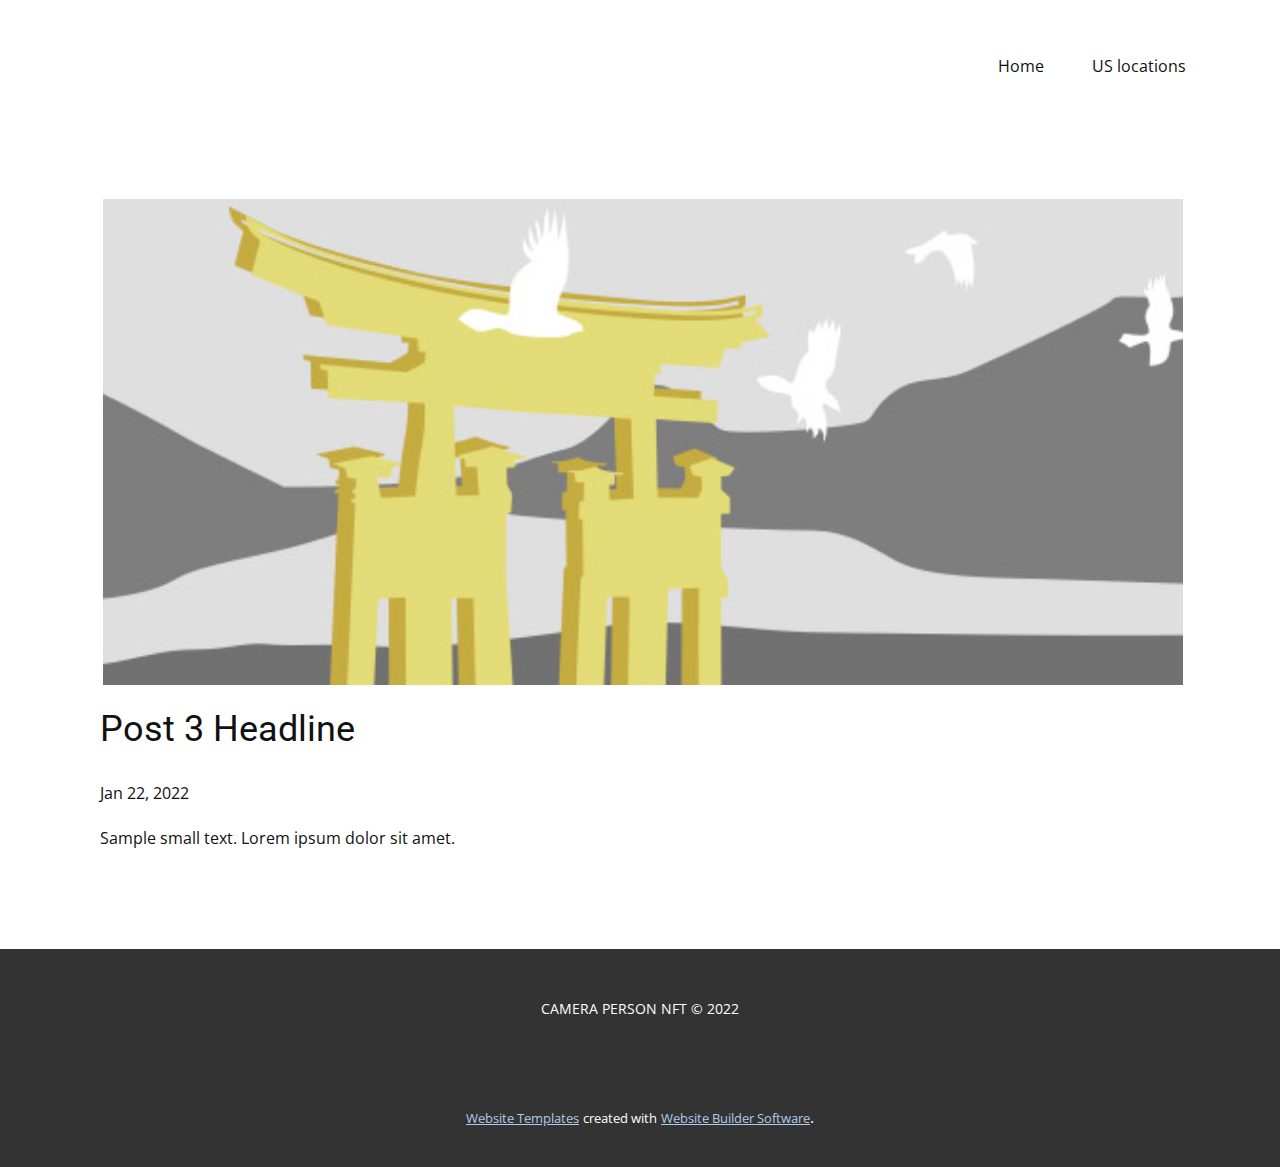
<file: blog/post-2.html>
<!doctype html>
<html style="font-size: 16px;"><head>
    <meta name="viewport" content="width=device-width, initial-scale=1.0">
    <meta charset="utf-8">
    <meta name="keywords" content="Post 1 Headline">
    <meta name="description" content="">
    <meta name="page_type" content="np-template-header-footer-from-plugin">
    <title>Post 3 Headline</title>
    <link rel="stylesheet" href="../nicepage.css" media="screen">
<link rel="stylesheet" href="../Post-Template.css" media="screen">
    <script class="u-script" type="text/javascript" src="../jquery.js" defer=""></script>
    <script class="u-script" type="text/javascript" src="../nicepage.js" defer=""></script>
    <meta name="generator" content="Nicepage 4.3.3, nicepage.com">
    <link id="u-theme-google-font" rel="stylesheet" href="https://fonts.googleapis.com/css?family=Roboto:100,100i,300,300i,400,400i,500,500i,700,700i,900,900i|Open+Sans:300,300i,400,400i,600,600i,700,700i,800,800i">
    
    
    <script type="application/ld+json">{
		"@context": "http://schema.org",
		"@type": "Organization",
		"name": ""
}</script>
    <meta name="theme-color" content="#478ac9">
  </head>
  <body class="u-body"><header class="u-clearfix u-header u-header" id="sec-f582"><div class="u-clearfix u-sheet u-sheet-1">
        <nav class="u-menu u-menu-dropdown u-offcanvas u-menu-1">
          <div class="menu-collapse" style="font-size: 1rem; letter-spacing: 0px;">
            <a class="u-button-style u-custom-left-right-menu-spacing u-custom-padding-bottom u-custom-top-bottom-menu-spacing u-nav-link u-text-active-palette-1-base u-text-hover-palette-2-base" href="#">
              <svg class="u-svg-link" viewBox="0 0 24 24"><use xmlns:xlink="http://www.w3.org/1999/xlink" xlink:href="#menu-hamburger"></use></svg>
              <svg class="u-svg-content" version="1.1" id="menu-hamburger" viewBox="0 0 16 16" x="0px" y="0px" xmlns:xlink="http://www.w3.org/1999/xlink" xmlns="http://www.w3.org/2000/svg"><g><rect y="1" width="16" height="2"></rect><rect y="7" width="16" height="2"></rect><rect y="13" width="16" height="2"></rect>
</g></svg>
            </a>
          </div>
          <div class="u-custom-menu u-nav-container">
            <ul class="u-nav u-unstyled u-nav-1"><li class="u-nav-item"><a class="u-button-style u-nav-link u-text-active-palette-1-base u-text-hover-palette-2-base" href="../Home.html" style="padding: 10px 24px;">Home</a>
</li><li class="u-nav-item"><a class="u-button-style u-nav-link u-text-active-palette-1-base u-text-hover-palette-2-base" href="../US-locations.html" style="padding: 10px 24px;">US locations</a>
</li></ul>
          </div>
          <div class="u-custom-menu u-nav-container-collapse">
            <div class="u-black u-container-style u-inner-container-layout u-opacity u-opacity-95 u-sidenav">
              <div class="u-inner-container-layout u-sidenav-overflow">
                <div class="u-menu-close"></div>
                <ul class="u-align-center u-nav u-popupmenu-items u-unstyled u-nav-2"><li class="u-nav-item"><a class="u-button-style u-nav-link" href="../Home.html" style="padding: 10px 24px;">Home</a>
</li><li class="u-nav-item"><a class="u-button-style u-nav-link" href="../US-locations.html" style="padding: 10px 24px;">US locations</a>
</li></ul>
              </div>
            </div>
            <div class="u-black u-menu-overlay u-opacity u-opacity-70"></div>
          </div>
        </nav>
      </div></header>
    <section class="u-align-center u-clearfix u-section-1" id="sec-ac50">
      <div class="u-clearfix u-sheet u-valign-middle-md u-valign-middle-sm u-valign-middle-xs u-sheet-1"><!--post_details--><!--post_details_options_json--><!--{"source":""}--><!--/post_details_options_json--><!--blog_post-->
        <div class="u-container-style u-expanded-width u-post-details u-post-details-1">
          <div class="u-container-layout u-container-layout-1"><!--blog_post_image-->
            <img alt="" class="u-blog-control u-image u-image-default u-image-1" src="[data-uri]"><!--/blog_post_image--><!--blog_post_header-->
            <h2 class="u-blog-control u-text u-text-1">Post 3 Headline</h2><!--/blog_post_header--><!--blog_post_metadata-->
            <div class="u-blog-control u-metadata u-metadata-1"><!--blog_post_metadata_date-->
              <span class="u-meta-date u-meta-icon">Jan 22, 2022</span><!--/blog_post_metadata_date--><!--blog_post_metadata_category-->
              <!--/blog_post_metadata_category--><!--blog_post_metadata_comments-->
              <!--/blog_post_metadata_comments-->
            </div><!--/blog_post_metadata--><!--blog_post_content-->
            <div class="u-align-justify u-blog-control u-post-content u-text u-text-2 fr-view">
  Sample small text. Lorem ipsum dolor sit amet.
  </div><!--/blog_post_content-->
          </div>
        </div><!--/blog_post--><!--/post_details-->
      </div>
    </section>
    
    
    <footer class="u-align-center u-clearfix u-footer u-grey-80 u-footer" id="sec-059f"><div class="u-clearfix u-sheet u-sheet-1">
        <p class="u-small-text u-text u-text-variant u-text-1">CAMERA PERSON NFT © 2022</p>
      </div></footer>
    <section class="u-backlink u-clearfix u-grey-80">
      <a class="u-link" href="https://nicepage.com/website-templates" target="_blank">
        <span>Website Templates</span>
      </a>
      <p class="u-text">
        <span>created with</span>
      </p>
      <a class="u-link" href="" target="_blank">
        <span>Website Builder Software</span>
      </a>. 
    </section>
  
</body></html>
</file>
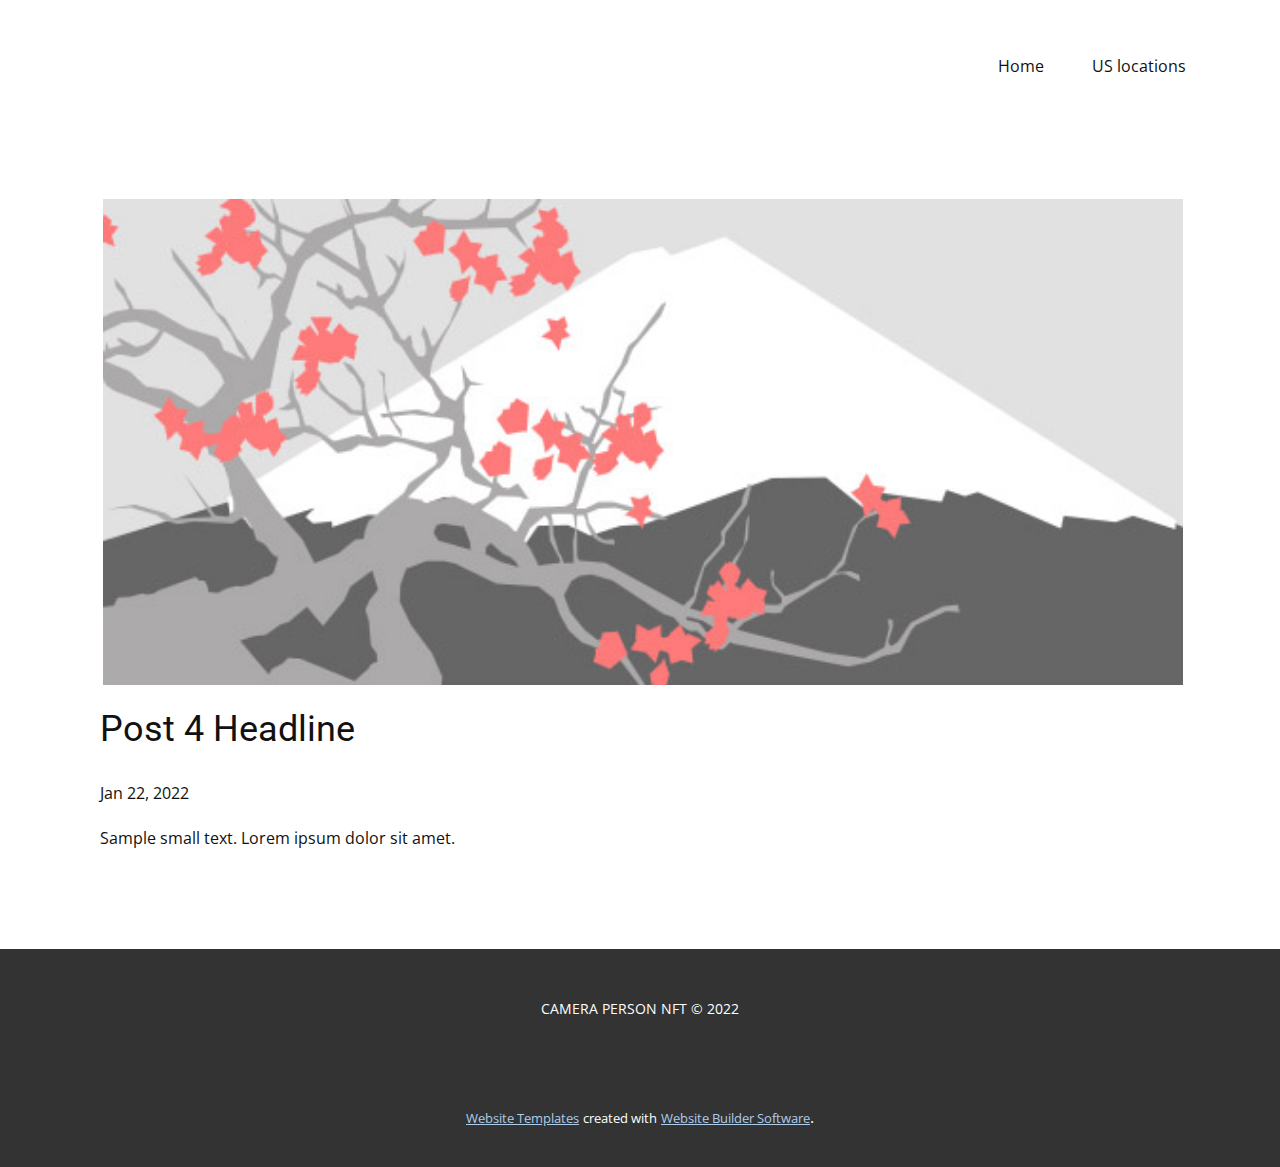
<file: blog/post-3.html>
<!doctype html>
<html style="font-size: 16px;"><head>
    <meta name="viewport" content="width=device-width, initial-scale=1.0">
    <meta charset="utf-8">
    <meta name="keywords" content="Post 1 Headline">
    <meta name="description" content="">
    <meta name="page_type" content="np-template-header-footer-from-plugin">
    <title>Post 4 Headline</title>
    <link rel="stylesheet" href="../nicepage.css" media="screen">
<link rel="stylesheet" href="../Post-Template.css" media="screen">
    <script class="u-script" type="text/javascript" src="../jquery.js" defer=""></script>
    <script class="u-script" type="text/javascript" src="../nicepage.js" defer=""></script>
    <meta name="generator" content="Nicepage 4.3.3, nicepage.com">
    <link id="u-theme-google-font" rel="stylesheet" href="https://fonts.googleapis.com/css?family=Roboto:100,100i,300,300i,400,400i,500,500i,700,700i,900,900i|Open+Sans:300,300i,400,400i,600,600i,700,700i,800,800i">
    
    
    <script type="application/ld+json">{
		"@context": "http://schema.org",
		"@type": "Organization",
		"name": ""
}</script>
    <meta name="theme-color" content="#478ac9">
  </head>
  <body class="u-body"><header class="u-clearfix u-header u-header" id="sec-f582"><div class="u-clearfix u-sheet u-sheet-1">
        <nav class="u-menu u-menu-dropdown u-offcanvas u-menu-1">
          <div class="menu-collapse" style="font-size: 1rem; letter-spacing: 0px;">
            <a class="u-button-style u-custom-left-right-menu-spacing u-custom-padding-bottom u-custom-top-bottom-menu-spacing u-nav-link u-text-active-palette-1-base u-text-hover-palette-2-base" href="#">
              <svg class="u-svg-link" viewBox="0 0 24 24"><use xmlns:xlink="http://www.w3.org/1999/xlink" xlink:href="#menu-hamburger"></use></svg>
              <svg class="u-svg-content" version="1.1" id="menu-hamburger" viewBox="0 0 16 16" x="0px" y="0px" xmlns:xlink="http://www.w3.org/1999/xlink" xmlns="http://www.w3.org/2000/svg"><g><rect y="1" width="16" height="2"></rect><rect y="7" width="16" height="2"></rect><rect y="13" width="16" height="2"></rect>
</g></svg>
            </a>
          </div>
          <div class="u-custom-menu u-nav-container">
            <ul class="u-nav u-unstyled u-nav-1"><li class="u-nav-item"><a class="u-button-style u-nav-link u-text-active-palette-1-base u-text-hover-palette-2-base" href="../Home.html" style="padding: 10px 24px;">Home</a>
</li><li class="u-nav-item"><a class="u-button-style u-nav-link u-text-active-palette-1-base u-text-hover-palette-2-base" href="../US-locations.html" style="padding: 10px 24px;">US locations</a>
</li></ul>
          </div>
          <div class="u-custom-menu u-nav-container-collapse">
            <div class="u-black u-container-style u-inner-container-layout u-opacity u-opacity-95 u-sidenav">
              <div class="u-inner-container-layout u-sidenav-overflow">
                <div class="u-menu-close"></div>
                <ul class="u-align-center u-nav u-popupmenu-items u-unstyled u-nav-2"><li class="u-nav-item"><a class="u-button-style u-nav-link" href="../Home.html" style="padding: 10px 24px;">Home</a>
</li><li class="u-nav-item"><a class="u-button-style u-nav-link" href="../US-locations.html" style="padding: 10px 24px;">US locations</a>
</li></ul>
              </div>
            </div>
            <div class="u-black u-menu-overlay u-opacity u-opacity-70"></div>
          </div>
        </nav>
      </div></header>
    <section class="u-align-center u-clearfix u-section-1" id="sec-ac50">
      <div class="u-clearfix u-sheet u-valign-middle-md u-valign-middle-sm u-valign-middle-xs u-sheet-1"><!--post_details--><!--post_details_options_json--><!--{"source":""}--><!--/post_details_options_json--><!--blog_post-->
        <div class="u-container-style u-expanded-width u-post-details u-post-details-1">
          <div class="u-container-layout u-container-layout-1"><!--blog_post_image-->
            <img alt="" class="u-blog-control u-image u-image-default u-image-1" src="[data-uri]"><!--/blog_post_image--><!--blog_post_header-->
            <h2 class="u-blog-control u-text u-text-1">Post 4 Headline</h2><!--/blog_post_header--><!--blog_post_metadata-->
            <div class="u-blog-control u-metadata u-metadata-1"><!--blog_post_metadata_date-->
              <span class="u-meta-date u-meta-icon">Jan 22, 2022</span><!--/blog_post_metadata_date--><!--blog_post_metadata_category-->
              <!--/blog_post_metadata_category--><!--blog_post_metadata_comments-->
              <!--/blog_post_metadata_comments-->
            </div><!--/blog_post_metadata--><!--blog_post_content-->
            <div class="u-align-justify u-blog-control u-post-content u-text u-text-2 fr-view">
  Sample small text. Lorem ipsum dolor sit amet.
  </div><!--/blog_post_content-->
          </div>
        </div><!--/blog_post--><!--/post_details-->
      </div>
    </section>
    
    
    <footer class="u-align-center u-clearfix u-footer u-grey-80 u-footer" id="sec-059f"><div class="u-clearfix u-sheet u-sheet-1">
        <p class="u-small-text u-text u-text-variant u-text-1">CAMERA PERSON NFT © 2022</p>
      </div></footer>
    <section class="u-backlink u-clearfix u-grey-80">
      <a class="u-link" href="https://nicepage.com/website-templates" target="_blank">
        <span>Website Templates</span>
      </a>
      <p class="u-text">
        <span>created with</span>
      </p>
      <a class="u-link" href="" target="_blank">
        <span>Website Builder Software</span>
      </a>. 
    </section>
  
</body></html>
</file>
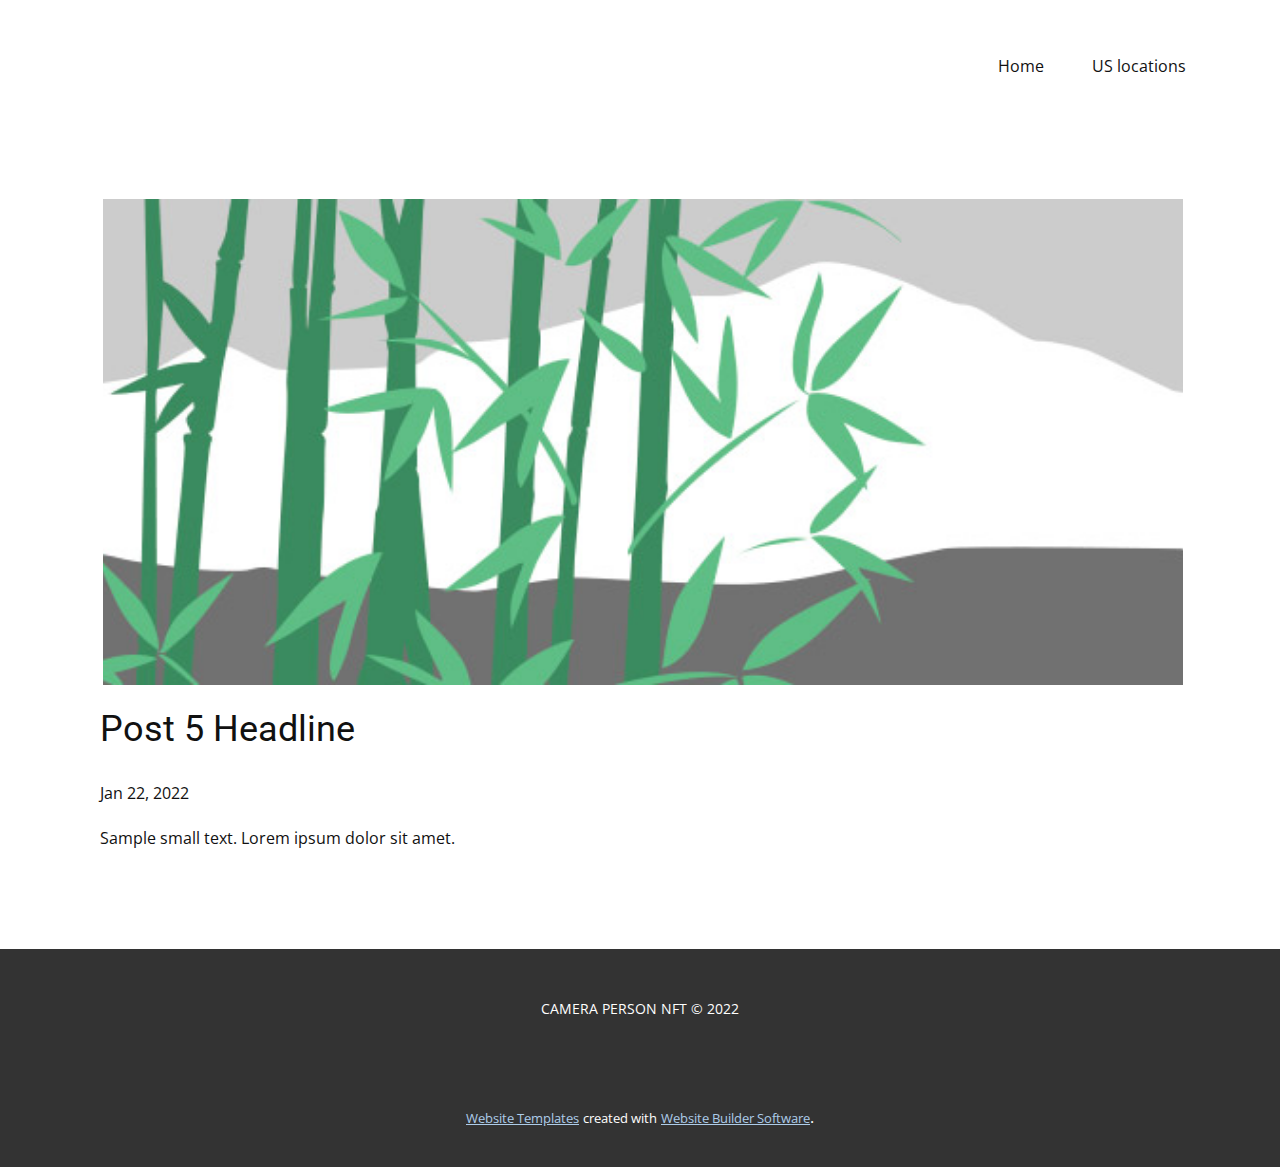
<file: blog/post-4.html>
<!doctype html>
<html style="font-size: 16px;"><head>
    <meta name="viewport" content="width=device-width, initial-scale=1.0">
    <meta charset="utf-8">
    <meta name="keywords" content="Post 1 Headline">
    <meta name="description" content="">
    <meta name="page_type" content="np-template-header-footer-from-plugin">
    <title>Post 5 Headline</title>
    <link rel="stylesheet" href="../nicepage.css" media="screen">
<link rel="stylesheet" href="../Post-Template.css" media="screen">
    <script class="u-script" type="text/javascript" src="../jquery.js" defer=""></script>
    <script class="u-script" type="text/javascript" src="../nicepage.js" defer=""></script>
    <meta name="generator" content="Nicepage 4.3.3, nicepage.com">
    <link id="u-theme-google-font" rel="stylesheet" href="https://fonts.googleapis.com/css?family=Roboto:100,100i,300,300i,400,400i,500,500i,700,700i,900,900i|Open+Sans:300,300i,400,400i,600,600i,700,700i,800,800i">
    
    
    <script type="application/ld+json">{
		"@context": "http://schema.org",
		"@type": "Organization",
		"name": ""
}</script>
    <meta name="theme-color" content="#478ac9">
  </head>
  <body class="u-body"><header class="u-clearfix u-header u-header" id="sec-f582"><div class="u-clearfix u-sheet u-sheet-1">
        <nav class="u-menu u-menu-dropdown u-offcanvas u-menu-1">
          <div class="menu-collapse" style="font-size: 1rem; letter-spacing: 0px;">
            <a class="u-button-style u-custom-left-right-menu-spacing u-custom-padding-bottom u-custom-top-bottom-menu-spacing u-nav-link u-text-active-palette-1-base u-text-hover-palette-2-base" href="#">
              <svg class="u-svg-link" viewBox="0 0 24 24"><use xmlns:xlink="http://www.w3.org/1999/xlink" xlink:href="#menu-hamburger"></use></svg>
              <svg class="u-svg-content" version="1.1" id="menu-hamburger" viewBox="0 0 16 16" x="0px" y="0px" xmlns:xlink="http://www.w3.org/1999/xlink" xmlns="http://www.w3.org/2000/svg"><g><rect y="1" width="16" height="2"></rect><rect y="7" width="16" height="2"></rect><rect y="13" width="16" height="2"></rect>
</g></svg>
            </a>
          </div>
          <div class="u-custom-menu u-nav-container">
            <ul class="u-nav u-unstyled u-nav-1"><li class="u-nav-item"><a class="u-button-style u-nav-link u-text-active-palette-1-base u-text-hover-palette-2-base" href="../Home.html" style="padding: 10px 24px;">Home</a>
</li><li class="u-nav-item"><a class="u-button-style u-nav-link u-text-active-palette-1-base u-text-hover-palette-2-base" href="../US-locations.html" style="padding: 10px 24px;">US locations</a>
</li></ul>
          </div>
          <div class="u-custom-menu u-nav-container-collapse">
            <div class="u-black u-container-style u-inner-container-layout u-opacity u-opacity-95 u-sidenav">
              <div class="u-inner-container-layout u-sidenav-overflow">
                <div class="u-menu-close"></div>
                <ul class="u-align-center u-nav u-popupmenu-items u-unstyled u-nav-2"><li class="u-nav-item"><a class="u-button-style u-nav-link" href="../Home.html" style="padding: 10px 24px;">Home</a>
</li><li class="u-nav-item"><a class="u-button-style u-nav-link" href="../US-locations.html" style="padding: 10px 24px;">US locations</a>
</li></ul>
              </div>
            </div>
            <div class="u-black u-menu-overlay u-opacity u-opacity-70"></div>
          </div>
        </nav>
      </div></header>
    <section class="u-align-center u-clearfix u-section-1" id="sec-ac50">
      <div class="u-clearfix u-sheet u-valign-middle-md u-valign-middle-sm u-valign-middle-xs u-sheet-1"><!--post_details--><!--post_details_options_json--><!--{"source":""}--><!--/post_details_options_json--><!--blog_post-->
        <div class="u-container-style u-expanded-width u-post-details u-post-details-1">
          <div class="u-container-layout u-container-layout-1"><!--blog_post_image-->
            <img alt="" class="u-blog-control u-image u-image-default u-image-1" src="[data-uri]"><!--/blog_post_image--><!--blog_post_header-->
            <h2 class="u-blog-control u-text u-text-1">Post 5 Headline</h2><!--/blog_post_header--><!--blog_post_metadata-->
            <div class="u-blog-control u-metadata u-metadata-1"><!--blog_post_metadata_date-->
              <span class="u-meta-date u-meta-icon">Jan 22, 2022</span><!--/blog_post_metadata_date--><!--blog_post_metadata_category-->
              <!--/blog_post_metadata_category--><!--blog_post_metadata_comments-->
              <!--/blog_post_metadata_comments-->
            </div><!--/blog_post_metadata--><!--blog_post_content-->
            <div class="u-align-justify u-blog-control u-post-content u-text u-text-2 fr-view">
  Sample small text. Lorem ipsum dolor sit amet.
  </div><!--/blog_post_content-->
          </div>
        </div><!--/blog_post--><!--/post_details-->
      </div>
    </section>
    
    
    <footer class="u-align-center u-clearfix u-footer u-grey-80 u-footer" id="sec-059f"><div class="u-clearfix u-sheet u-sheet-1">
        <p class="u-small-text u-text u-text-variant u-text-1">CAMERA PERSON NFT © 2022</p>
      </div></footer>
    <section class="u-backlink u-clearfix u-grey-80">
      <a class="u-link" href="https://nicepage.com/website-templates" target="_blank">
        <span>Website Templates</span>
      </a>
      <p class="u-text">
        <span>created with</span>
      </p>
      <a class="u-link" href="" target="_blank">
        <span>Website Builder Software</span>
      </a>. 
    </section>
  
</body></html>
</file>
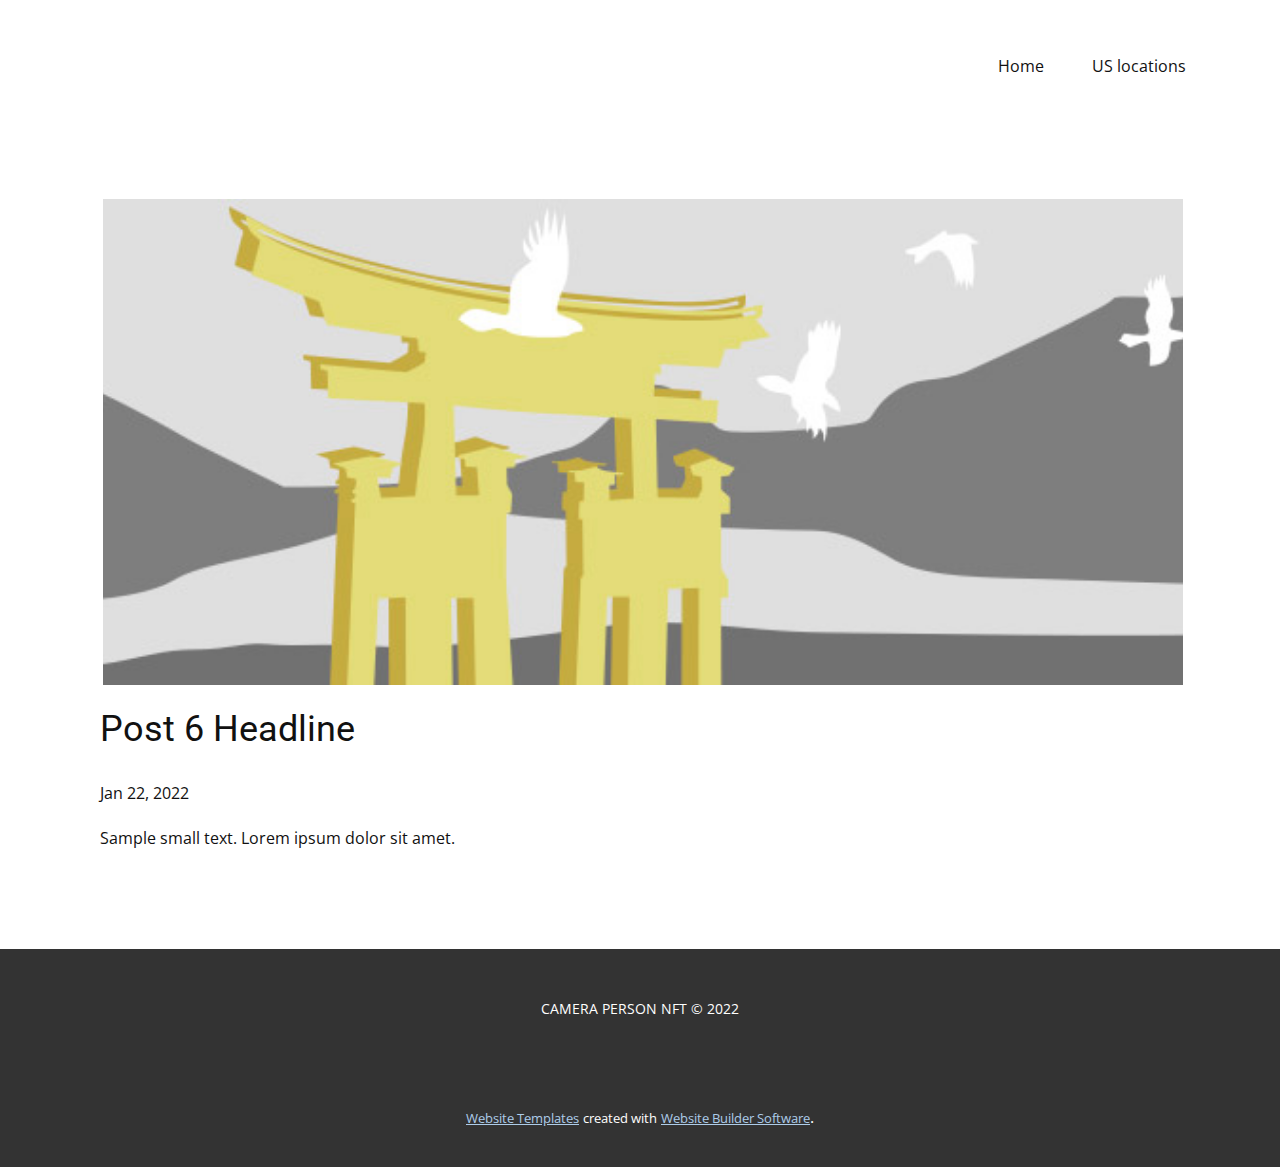
<file: blog/post-5.html>
<!doctype html>
<html style="font-size: 16px;"><head>
    <meta name="viewport" content="width=device-width, initial-scale=1.0">
    <meta charset="utf-8">
    <meta name="keywords" content="Post 1 Headline">
    <meta name="description" content="">
    <meta name="page_type" content="np-template-header-footer-from-plugin">
    <title>Post 6 Headline</title>
    <link rel="stylesheet" href="../nicepage.css" media="screen">
<link rel="stylesheet" href="../Post-Template.css" media="screen">
    <script class="u-script" type="text/javascript" src="../jquery.js" defer=""></script>
    <script class="u-script" type="text/javascript" src="../nicepage.js" defer=""></script>
    <meta name="generator" content="Nicepage 4.3.3, nicepage.com">
    <link id="u-theme-google-font" rel="stylesheet" href="https://fonts.googleapis.com/css?family=Roboto:100,100i,300,300i,400,400i,500,500i,700,700i,900,900i|Open+Sans:300,300i,400,400i,600,600i,700,700i,800,800i">
    
    
    <script type="application/ld+json">{
		"@context": "http://schema.org",
		"@type": "Organization",
		"name": ""
}</script>
    <meta name="theme-color" content="#478ac9">
  </head>
  <body class="u-body"><header class="u-clearfix u-header u-header" id="sec-f582"><div class="u-clearfix u-sheet u-sheet-1">
        <nav class="u-menu u-menu-dropdown u-offcanvas u-menu-1">
          <div class="menu-collapse" style="font-size: 1rem; letter-spacing: 0px;">
            <a class="u-button-style u-custom-left-right-menu-spacing u-custom-padding-bottom u-custom-top-bottom-menu-spacing u-nav-link u-text-active-palette-1-base u-text-hover-palette-2-base" href="#">
              <svg class="u-svg-link" viewBox="0 0 24 24"><use xmlns:xlink="http://www.w3.org/1999/xlink" xlink:href="#menu-hamburger"></use></svg>
              <svg class="u-svg-content" version="1.1" id="menu-hamburger" viewBox="0 0 16 16" x="0px" y="0px" xmlns:xlink="http://www.w3.org/1999/xlink" xmlns="http://www.w3.org/2000/svg"><g><rect y="1" width="16" height="2"></rect><rect y="7" width="16" height="2"></rect><rect y="13" width="16" height="2"></rect>
</g></svg>
            </a>
          </div>
          <div class="u-custom-menu u-nav-container">
            <ul class="u-nav u-unstyled u-nav-1"><li class="u-nav-item"><a class="u-button-style u-nav-link u-text-active-palette-1-base u-text-hover-palette-2-base" href="../Home.html" style="padding: 10px 24px;">Home</a>
</li><li class="u-nav-item"><a class="u-button-style u-nav-link u-text-active-palette-1-base u-text-hover-palette-2-base" href="../US-locations.html" style="padding: 10px 24px;">US locations</a>
</li></ul>
          </div>
          <div class="u-custom-menu u-nav-container-collapse">
            <div class="u-black u-container-style u-inner-container-layout u-opacity u-opacity-95 u-sidenav">
              <div class="u-inner-container-layout u-sidenav-overflow">
                <div class="u-menu-close"></div>
                <ul class="u-align-center u-nav u-popupmenu-items u-unstyled u-nav-2"><li class="u-nav-item"><a class="u-button-style u-nav-link" href="../Home.html" style="padding: 10px 24px;">Home</a>
</li><li class="u-nav-item"><a class="u-button-style u-nav-link" href="../US-locations.html" style="padding: 10px 24px;">US locations</a>
</li></ul>
              </div>
            </div>
            <div class="u-black u-menu-overlay u-opacity u-opacity-70"></div>
          </div>
        </nav>
      </div></header>
    <section class="u-align-center u-clearfix u-section-1" id="sec-ac50">
      <div class="u-clearfix u-sheet u-valign-middle-md u-valign-middle-sm u-valign-middle-xs u-sheet-1"><!--post_details--><!--post_details_options_json--><!--{"source":""}--><!--/post_details_options_json--><!--blog_post-->
        <div class="u-container-style u-expanded-width u-post-details u-post-details-1">
          <div class="u-container-layout u-container-layout-1"><!--blog_post_image-->
            <img alt="" class="u-blog-control u-image u-image-default u-image-1" src="[data-uri]"><!--/blog_post_image--><!--blog_post_header-->
            <h2 class="u-blog-control u-text u-text-1">Post 6 Headline</h2><!--/blog_post_header--><!--blog_post_metadata-->
            <div class="u-blog-control u-metadata u-metadata-1"><!--blog_post_metadata_date-->
              <span class="u-meta-date u-meta-icon">Jan 22, 2022</span><!--/blog_post_metadata_date--><!--blog_post_metadata_category-->
              <!--/blog_post_metadata_category--><!--blog_post_metadata_comments-->
              <!--/blog_post_metadata_comments-->
            </div><!--/blog_post_metadata--><!--blog_post_content-->
            <div class="u-align-justify u-blog-control u-post-content u-text u-text-2 fr-view">
  Sample small text. Lorem ipsum dolor sit amet.
  </div><!--/blog_post_content-->
          </div>
        </div><!--/blog_post--><!--/post_details-->
      </div>
    </section>
    
    
    <footer class="u-align-center u-clearfix u-footer u-grey-80 u-footer" id="sec-059f"><div class="u-clearfix u-sheet u-sheet-1">
        <p class="u-small-text u-text u-text-variant u-text-1">CAMERA PERSON NFT © 2022</p>
      </div></footer>
    <section class="u-backlink u-clearfix u-grey-80">
      <a class="u-link" href="https://nicepage.com/website-templates" target="_blank">
        <span>Website Templates</span>
      </a>
      <p class="u-text">
        <span>created with</span>
      </p>
      <a class="u-link" href="" target="_blank">
        <span>Website Builder Software</span>
      </a>. 
    </section>
  
</body></html>
</file>
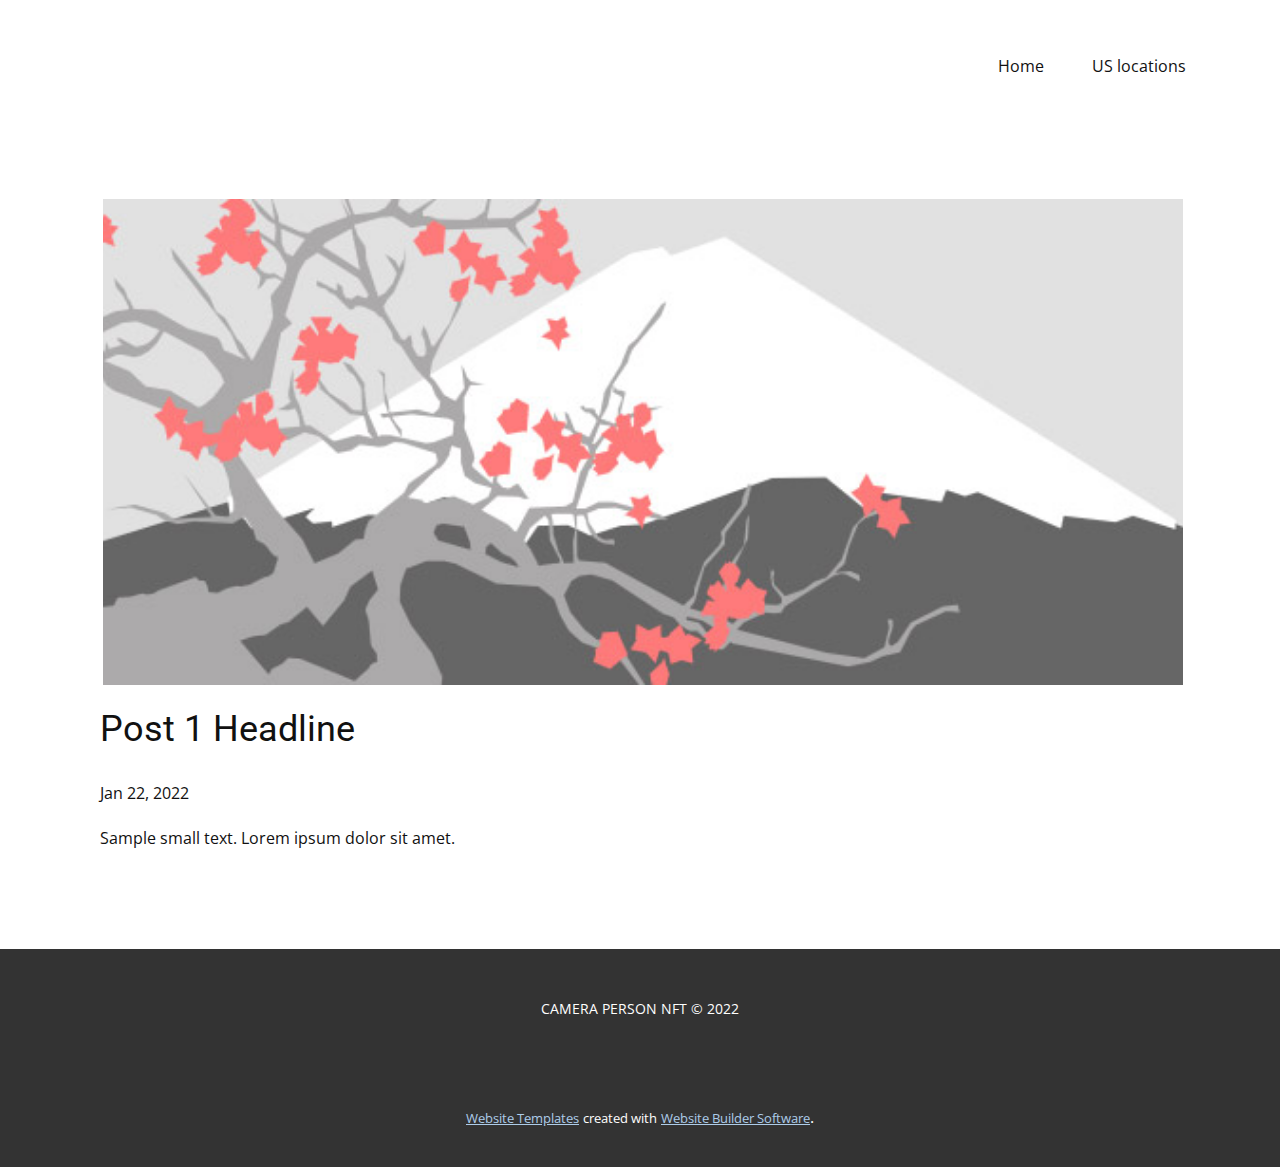
<file: blog/post.html>
<!doctype html>
<html style="font-size: 16px;"><head>
    <meta name="viewport" content="width=device-width, initial-scale=1.0">
    <meta charset="utf-8">
    <meta name="keywords" content="Post 1 Headline">
    <meta name="description" content="">
    <meta name="page_type" content="np-template-header-footer-from-plugin">
    <title>Post 1 Headline</title>
    <link rel="stylesheet" href="../nicepage.css" media="screen">
<link rel="stylesheet" href="../Post-Template.css" media="screen">
    <script class="u-script" type="text/javascript" src="../jquery.js" defer=""></script>
    <script class="u-script" type="text/javascript" src="../nicepage.js" defer=""></script>
    <meta name="generator" content="Nicepage 4.3.3, nicepage.com">
    <link id="u-theme-google-font" rel="stylesheet" href="https://fonts.googleapis.com/css?family=Roboto:100,100i,300,300i,400,400i,500,500i,700,700i,900,900i|Open+Sans:300,300i,400,400i,600,600i,700,700i,800,800i">
    
    
    <script type="application/ld+json">{
		"@context": "http://schema.org",
		"@type": "Organization",
		"name": ""
}</script>
    <meta name="theme-color" content="#478ac9">
  </head>
  <body class="u-body"><header class="u-clearfix u-header u-header" id="sec-f582"><div class="u-clearfix u-sheet u-sheet-1">
        <nav class="u-menu u-menu-dropdown u-offcanvas u-menu-1">
          <div class="menu-collapse" style="font-size: 1rem; letter-spacing: 0px;">
            <a class="u-button-style u-custom-left-right-menu-spacing u-custom-padding-bottom u-custom-top-bottom-menu-spacing u-nav-link u-text-active-palette-1-base u-text-hover-palette-2-base" href="#">
              <svg class="u-svg-link" viewBox="0 0 24 24"><use xmlns:xlink="http://www.w3.org/1999/xlink" xlink:href="#menu-hamburger"></use></svg>
              <svg class="u-svg-content" version="1.1" id="menu-hamburger" viewBox="0 0 16 16" x="0px" y="0px" xmlns:xlink="http://www.w3.org/1999/xlink" xmlns="http://www.w3.org/2000/svg"><g><rect y="1" width="16" height="2"></rect><rect y="7" width="16" height="2"></rect><rect y="13" width="16" height="2"></rect>
</g></svg>
            </a>
          </div>
          <div class="u-custom-menu u-nav-container">
            <ul class="u-nav u-unstyled u-nav-1"><li class="u-nav-item"><a class="u-button-style u-nav-link u-text-active-palette-1-base u-text-hover-palette-2-base" href="../Home.html" style="padding: 10px 24px;">Home</a>
</li><li class="u-nav-item"><a class="u-button-style u-nav-link u-text-active-palette-1-base u-text-hover-palette-2-base" href="../US-locations.html" style="padding: 10px 24px;">US locations</a>
</li></ul>
          </div>
          <div class="u-custom-menu u-nav-container-collapse">
            <div class="u-black u-container-style u-inner-container-layout u-opacity u-opacity-95 u-sidenav">
              <div class="u-inner-container-layout u-sidenav-overflow">
                <div class="u-menu-close"></div>
                <ul class="u-align-center u-nav u-popupmenu-items u-unstyled u-nav-2"><li class="u-nav-item"><a class="u-button-style u-nav-link" href="../Home.html" style="padding: 10px 24px;">Home</a>
</li><li class="u-nav-item"><a class="u-button-style u-nav-link" href="../US-locations.html" style="padding: 10px 24px;">US locations</a>
</li></ul>
              </div>
            </div>
            <div class="u-black u-menu-overlay u-opacity u-opacity-70"></div>
          </div>
        </nav>
      </div></header>
    <section class="u-align-center u-clearfix u-section-1" id="sec-ac50">
      <div class="u-clearfix u-sheet u-valign-middle-md u-valign-middle-sm u-valign-middle-xs u-sheet-1"><!--post_details--><!--post_details_options_json--><!--{"source":""}--><!--/post_details_options_json--><!--blog_post-->
        <div class="u-container-style u-expanded-width u-post-details u-post-details-1">
          <div class="u-container-layout u-container-layout-1"><!--blog_post_image-->
            <img alt="" class="u-blog-control u-image u-image-default u-image-1" src="[data-uri]"><!--/blog_post_image--><!--blog_post_header-->
            <h2 class="u-blog-control u-text u-text-1">Post 1 Headline</h2><!--/blog_post_header--><!--blog_post_metadata-->
            <div class="u-blog-control u-metadata u-metadata-1"><!--blog_post_metadata_date-->
              <span class="u-meta-date u-meta-icon">Jan 22, 2022</span><!--/blog_post_metadata_date--><!--blog_post_metadata_category-->
              <!--/blog_post_metadata_category--><!--blog_post_metadata_comments-->
              <!--/blog_post_metadata_comments-->
            </div><!--/blog_post_metadata--><!--blog_post_content-->
            <div class="u-align-justify u-blog-control u-post-content u-text u-text-2 fr-view">
  Sample small text. Lorem ipsum dolor sit amet.
  </div><!--/blog_post_content-->
          </div>
        </div><!--/blog_post--><!--/post_details-->
      </div>
    </section>
    
    
    <footer class="u-align-center u-clearfix u-footer u-grey-80 u-footer" id="sec-059f"><div class="u-clearfix u-sheet u-sheet-1">
        <p class="u-small-text u-text u-text-variant u-text-1">CAMERA PERSON NFT © 2022</p>
      </div></footer>
    <section class="u-backlink u-clearfix u-grey-80">
      <a class="u-link" href="https://nicepage.com/website-templates" target="_blank">
        <span>Website Templates</span>
      </a>
      <p class="u-text">
        <span>created with</span>
      </p>
      <a class="u-link" href="" target="_blank">
        <span>Website Builder Software</span>
      </a>. 
    </section>
  
</body></html>
</file>
